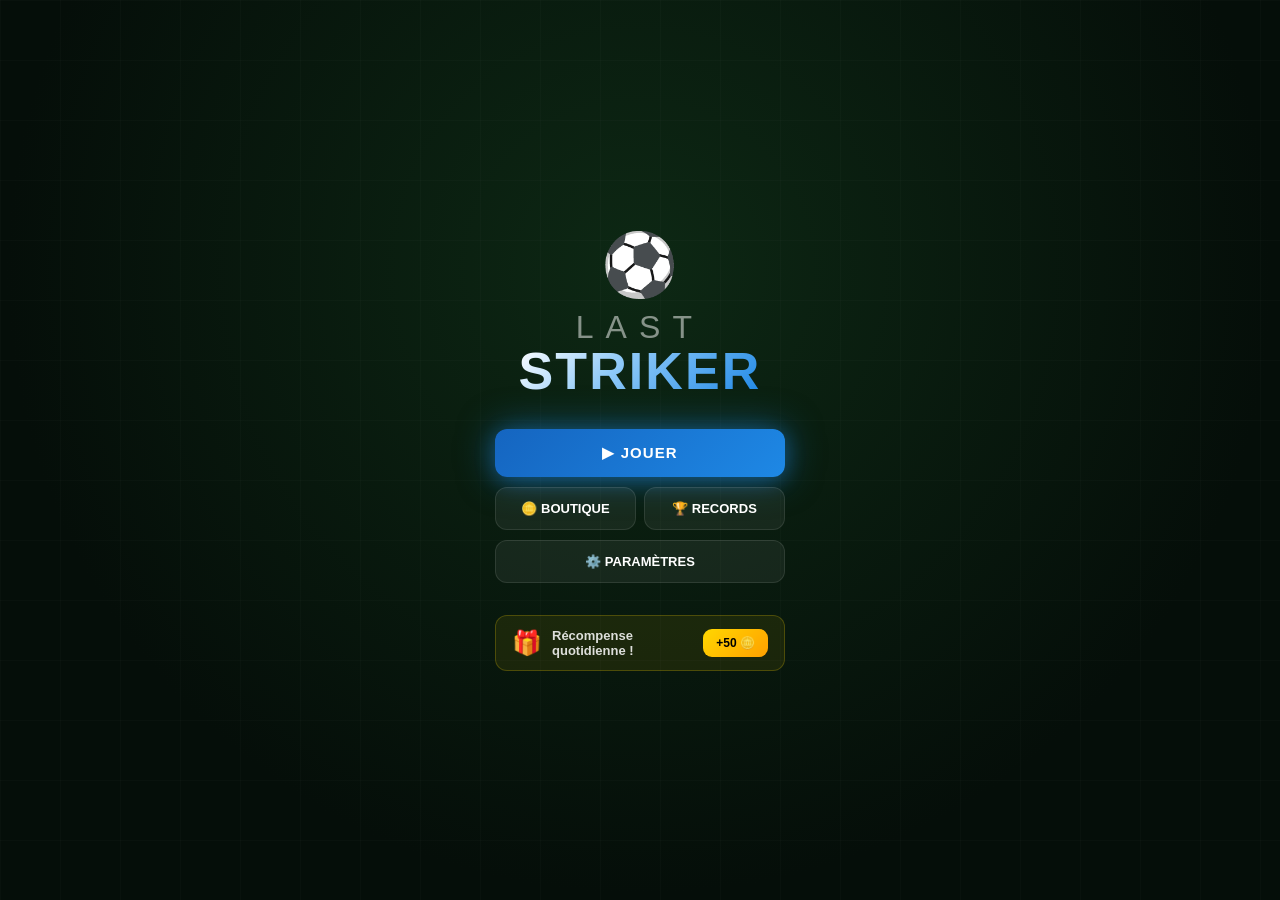
<file: index.html>
<!DOCTYPE html>
<html lang="fr">
<head>
<meta charset="UTF-8">
<meta name="viewport" content="width=device-width,initial-scale=1,maximum-scale=1,user-scalable=no">
<title>Last Striker</title>
<style>
*,*::before,*::after{box-sizing:border-box;margin:0;padding:0}
:root{--bg:#07100d;--p:#1E88E5;--gold:#FFD700;--glass:rgba(6,16,12,.92);--gb:rgba(255,255,255,.10);--r:18px;--rs:12px;--font:-apple-system,BlinkMacSystemFont,'Segoe UI',sans-serif}
html,body{width:100%;height:100%;overflow:hidden;background:var(--bg);font-family:var(--font);color:#fff;touch-action:none;user-select:none;-webkit-user-select:none;-webkit-tap-highlight-color:transparent}
canvas{position:fixed;inset:0;display:block;width:100%;height:100%}
/* HUD */
#hud{position:fixed;top:0;left:0;right:0;height:52px;display:flex;align-items:center;justify-content:space-between;padding:0 12px;background:linear-gradient(rgba(0,0,0,.65),transparent);z-index:10;pointer-events:none;gap:5px}
.hl,.hr{display:flex;align-items:center;gap:6px}.hr{pointer-events:auto}
.hpill{background:rgba(0,0,0,.55);border:1px solid rgba(255,255,255,.13);border-radius:20px;padding:4px 10px;font-size:13px;font-weight:700;backdrop-filter:blur(8px);-webkit-backdrop-filter:blur(8px);white-space:nowrap}
#h-pups{display:flex;gap:4px;align-items:center;min-height:26px;flex-wrap:wrap}
.pup-tag{font-size:17px;line-height:1;animation:pp .7s infinite alternate ease}
@keyframes pp{from{transform:scale(1)}to{transform:scale(1.2)}}
#btn-pause{background:rgba(0,0,0,.5);border:1px solid rgba(255,255,255,.14);border-radius:50%;width:36px;height:36px;font-size:14px;cursor:pointer;color:#fff;display:flex;align-items:center;justify-content:center;backdrop-filter:blur(8px)}
/* SHOOT */
#shoot-wrap{position:fixed;bottom:22px;right:18px;z-index:10;width:78px;height:78px}
#charge-svg{position:absolute;inset:-5px;width:calc(100% + 10px);height:calc(100% + 10px);pointer-events:none}
#btn-shoot{position:absolute;inset:0;width:100%;height:100%;border-radius:50%;background:radial-gradient(circle at 38% 35%,#FF7043,#B71C1C);border:2px solid rgba(255,255,255,.25);box-shadow:0 0 28px rgba(255,80,0,.5),0 6px 20px rgba(0,0,0,.6);cursor:pointer;font-size:30px;display:flex;align-items:center;justify-content:center;transition:transform .1s;filter:drop-shadow(0 0 8px rgba(255,220,50,.7))}
#btn-shoot:active{transform:scale(.9)}
#lob-indicator{position:absolute;bottom:calc(100% + 8px);left:50%;transform:translateX(-50%);background:rgba(120,80,255,.9);border:1px solid rgba(180,140,255,.6);border-radius:20px;padding:3px 10px;font-size:11px;font-weight:800;color:#fff;white-space:nowrap;pointer-events:none;transition:opacity .2s}
/* SCREENS */
.screen{position:fixed;inset:0;z-index:30;display:flex;align-items:center;justify-content:center}
.overlay{position:absolute;inset:0;background:rgba(0,0,0,.68);backdrop-filter:blur(12px);-webkit-backdrop-filter:blur(12px);display:flex;align-items:center;justify-content:center;padding:16px}
.modal{background:var(--glass);border:1px solid var(--gb);border-radius:var(--r);padding:24px 20px;width:100%;max-width:360px;max-height:88vh;overflow-y:auto;display:flex;flex-direction:column;gap:12px;box-shadow:0 24px 64px rgba(0,0,0,.8),inset 0 1px 0 rgba(255,255,255,.06);animation:mIn .3s cubic-bezier(.34,1.56,.64,1) both}
@keyframes mIn{from{transform:scale(.88) translateY(14px);opacity:0}to{transform:scale(1) translateY(0);opacity:1}}
.mtitle{font-size:18px;font-weight:900;text-align:center;letter-spacing:.06em;text-transform:uppercase}
/* MENU */
#smenu{background:radial-gradient(ellipse at 50% 30%,#0d2814 0%,#050e09 70%);overflow:hidden}
.mbg{position:absolute;inset:0;background-image:linear-gradient(rgba(255,255,255,.016) 1px,transparent 1px),linear-gradient(90deg,rgba(255,255,255,.016) 1px,transparent 1px);background-size:60px 60px;pointer-events:none}
.mcontent{position:relative;z-index:1;display:flex;flex-direction:column;align-items:center;gap:32px;padding:20px;width:100%;max-width:330px}
.logowrap{display:flex;flex-direction:column;align-items:center;gap:10px}
.logoball{font-size:62px;animation:bfloat 3s ease-in-out infinite}
@keyframes bfloat{0%,100%{transform:translateY(0) rotate(0deg)}50%{transform:translateY(-10px) rotate(18deg)}}
.logotext{display:flex;flex-direction:column;align-items:center;line-height:1;gap:2px}
.logolast{font-size:32px;font-weight:200;letter-spacing:.38em;color:rgba(255,255,255,.5);text-transform:uppercase}
.logostrike{font-size:52px;font-weight:900;letter-spacing:.04em;background:linear-gradient(135deg,#fff 0%,#90CAF9 40%,#1E88E5 100%);-webkit-background-clip:text;-webkit-text-fill-color:transparent;background-clip:text;text-transform:uppercase}
.mbtns{display:flex;flex-direction:column;gap:10px;width:100%}
.mrow{display:flex;gap:8px}.mrow>*{flex:1}
.daily{background:rgba(255,215,0,.08);border:1px solid rgba(255,215,0,.22);border-radius:var(--rs);padding:12px 16px;display:flex;align-items:center;gap:10px;width:100%}
.daily-icon{font-size:24px}.daily-lbl{flex:1;font-size:13px;font-weight:600;color:rgba(255,255,255,.85)}
.btn-reward{background:linear-gradient(135deg,var(--gold),#FFA000);border:none;border-radius:9px;padding:7px 13px;font-size:12px;font-weight:800;color:#000;cursor:pointer;white-space:nowrap}
/* BUTTONS */
.bp{width:100%;padding:15px;font-size:15px;font-weight:800;letter-spacing:.07em;text-transform:uppercase;background:linear-gradient(135deg,#1565C0,#1E88E5);color:#fff;border:none;border-radius:var(--rs);cursor:pointer;transition:transform .1s;box-shadow:0 4px 20px rgba(30,136,229,.35)}
.bp.glow{box-shadow:0 0 36px rgba(30,136,229,.5),0 4px 20px rgba(30,136,229,.3)}
.bp:active{transform:scale(.97)}
.bs{width:100%;padding:13px;font-size:13px;font-weight:600;background:rgba(255,255,255,.07);color:#fff;border:1px solid rgba(255,255,255,.12);border-radius:var(--rs);cursor:pointer;transition:background .15s,transform .1s}
.bs:active{background:rgba(255,255,255,.12);transform:scale(.97)}
.bsm{padding:13px 14px;font-size:13px;font-weight:700;background:rgba(255,255,255,.06);color:#fff;border:1px solid rgba(255,255,255,.10);border-radius:var(--rs);cursor:pointer;transition:background .15s,transform .1s;text-align:center}
.bsm:active{background:rgba(255,255,255,.12);transform:scale(.97)}
.bdanger{width:100%;padding:12px;font-size:13px;font-weight:600;background:rgba(229,57,53,.12);color:#ef5350;border:1px solid rgba(229,57,53,.28);border-radius:var(--rs);cursor:pointer}
.bdanger:active{background:rgba(229,57,53,.2)}
/* STATS */
.skull{font-size:46px;text-align:center;animation:skullIn .5s cubic-bezier(.34,1.56,.64,1) both}
@keyframes skullIn{from{transform:translateY(-24px) scale(.5);opacity:0}to{transform:translateY(0) scale(1);opacity:1}}
.sgrid{display:grid;grid-template-columns:1fr 1fr;gap:8px}
.sitem{background:rgba(255,255,255,.04);border:1px solid rgba(255,255,255,.07);border-radius:13px;padding:13px 8px;text-align:center}
.sval{font-size:28px;font-weight:900;line-height:1}.slbl{font-size:11px;color:rgba(255,255,255,.4);margin-top:4px;text-transform:uppercase;letter-spacing:.06em}
.sitem.rec{border-color:rgba(255,215,0,.25)}.sitem.rec .sval{color:var(--gold)}
.newrec{text-align:center;font-size:14px;font-weight:800;color:var(--gold);letter-spacing:.05em;animation:recpulse .6s ease infinite alternate}
@keyframes recpulse{from{opacity:.7}to{opacity:1;text-shadow:0 0 25px rgba(255,215,0,.8)}}
.goach{display:flex;flex-wrap:wrap;gap:6px;justify-content:center}
.goach-b{background:rgba(255,215,0,.1);border:1px solid rgba(255,215,0,.28);border-radius:20px;padding:4px 11px;font-size:12px;font-weight:700;color:var(--gold)}
/* SHOP */
.cdisp{text-align:center;font-size:13px;color:rgba(255,255,255,.5);background:rgba(255,215,0,.06);border:1px solid rgba(255,215,0,.14);border-radius:var(--rs);padding:10px}
.cdisp strong{color:var(--gold);font-size:19px;font-weight:900}
.sgridsh{display:flex;flex-direction:column;gap:8px}
.sitem-sh{display:flex;align-items:center;gap:10px;background:rgba(255,255,255,.04);border:1px solid rgba(255,255,255,.07);border-radius:13px;padding:11px 12px}
.sh-icon{font-size:26px;width:34px;text-align:center;flex-shrink:0}
.sh-info{flex:1;min-width:0}
.sh-name{font-size:13px;font-weight:700}.sh-desc{font-size:11px;color:rgba(255,255,255,.38);margin-top:1px}
.upg-wrap{height:4px;background:rgba(255,255,255,.1);border-radius:2px;margin-top:5px;overflow:hidden}
.upg-bar{height:100%;background:linear-gradient(90deg,#1E88E5,#00BCD4);border-radius:2px;transition:width .4s}
.sh-right{display:flex;flex-direction:column;align-items:center;gap:4px;flex-shrink:0}
.upg-lvl{font-size:11px;font-weight:700;color:rgba(255,255,255,.4)}
.bbuy{background:linear-gradient(135deg,var(--gold),#FFA000);border:none;border-radius:9px;padding:7px 11px;font-size:12px;font-weight:800;color:#000;cursor:pointer;min-width:64px;text-align:center;white-space:nowrap;transition:transform .1s}
.bbuy:active:not([disabled]){transform:scale(.93)}
.bbuy:disabled{background:rgba(255,255,255,.1);color:rgba(255,255,255,.3);cursor:not-allowed}
/* SETTINGS */
.slist{display:flex;flex-direction:column;gap:8px}
.srow{display:flex;align-items:center;justify-content:space-between;padding:12px 14px;background:rgba(255,255,255,.04);border:1px solid rgba(255,255,255,.07);border-radius:11px}
.slabel{font-size:13px;font-weight:600}
.toggle{position:relative;cursor:pointer;display:inline-block}
.toggle input{opacity:0;position:absolute;width:0;height:0}
.ttrack{display:block;width:44px;height:24px;background:rgba(255,255,255,.15);border-radius:12px;transition:background .22s;position:relative}
.ttrack::after{content:'';position:absolute;width:20px;height:20px;background:#fff;border-radius:50%;top:2px;left:2px;transition:transform .22s cubic-bezier(.34,1.56,.64,1);box-shadow:0 2px 6px rgba(0,0,0,.4)}
.toggle input:checked+.ttrack{background:var(--p)}
.toggle input:checked+.ttrack::after{transform:translateX(20px)}
.sinfo{background:rgba(255,255,255,.03);border:1px solid rgba(255,255,255,.06);border-radius:11px;padding:12px 14px;display:flex;flex-direction:column;gap:7px}
.irow{display:flex;justify-content:space-between;font-size:13px;color:rgba(255,255,255,.48)}.irow strong{color:#fff}
/* LB */
.lbrow{display:flex;align-items:center;gap:10px;background:rgba(255,255,255,.04);border:1px solid rgba(255,255,255,.07);border-radius:11px;padding:11px 13px}
.lbrow.me{border-color:rgba(30,136,229,.3);background:rgba(30,136,229,.06)}
.lbrank{font-size:20px}.lbname{flex:1;font-size:13px;font-weight:600}.lbscore{font-size:13px;font-weight:800;color:var(--gold)}
.ach-sec-title{font-size:11px;font-weight:700;color:rgba(255,255,255,.4);text-transform:uppercase;letter-spacing:.07em;margin-bottom:7px}
.ach-grid{display:flex;flex-wrap:wrap;gap:7px}
.abadge{padding:5px 12px;border-radius:20px;font-size:12px;font-weight:700}
.abadge.earned{background:rgba(255,215,0,.1);border:1px solid rgba(255,215,0,.28);color:var(--gold)}
.abadge.locked{background:rgba(255,255,255,.04);border:1px solid rgba(255,255,255,.07);color:rgba(255,255,255,.22)}
/* ROGUELITE OVERLAY */
#sroguelite{background:linear-gradient(rgba(0,0,0,.85),rgba(4,12,8,.92));backdrop-filter:blur(16px);-webkit-backdrop-filter:blur(16px)}
.rl-inner{width:100%;max-width:420px;padding:28px 16px 24px;display:flex;flex-direction:column;gap:20px}
.rl-header{text-align:center}
.rl-title{font-size:22px;font-weight:900;background:linear-gradient(135deg,#fff,#FFD700);-webkit-background-clip:text;-webkit-text-fill-color:transparent;background-clip:text}
.rl-sub{font-size:13px;color:rgba(255,255,255,.55);margin-top:5px}
.rl-cards{display:flex;flex-direction:column;gap:10px}
.rl-card{position:relative;background:rgba(8,20,14,.95);border-radius:16px;padding:16px 14px;cursor:pointer;display:flex;align-items:center;gap:14px;overflow:hidden;transition:transform .12s,box-shadow .12s}
.rl-card:active{transform:scale(.96)}
.rl-card::before{content:'';position:absolute;inset:0;border-radius:16px;opacity:0;transition:opacity .2s;background:rgba(255,255,255,.06)}
.rl-card:active::before{opacity:1}
.rl-card.common{border:2px solid rgba(160,160,160,.45)}
.rl-card.rare{border:2px solid #2196F3;box-shadow:0 0 18px rgba(33,150,243,.3)}
.rl-card.epic{border:2px solid #9C27B0;box-shadow:0 0 18px rgba(156,39,176,.35)}
.rl-card.legendary{border:2px solid #FFD700;box-shadow:0 0 28px rgba(255,215,0,.55),0 0 60px rgba(255,150,0,.2);animation:legendShine 2s ease infinite}
@keyframes legendShine{0%,100%{box-shadow:0 0 18px rgba(255,215,0,.3)}50%{box-shadow:0 0 50px rgba(255,215,0,.8),0 0 90px rgba(255,120,0,.4)}}
.rl-card-anim-0{animation:cardIn .35s .05s cubic-bezier(.34,1.56,.64,1) both}
.rl-card-anim-1{animation:cardIn .35s .15s cubic-bezier(.34,1.56,.64,1) both}
.rl-card-anim-2{animation:cardIn .35s .25s cubic-bezier(.34,1.56,.64,1) both}
@keyframes cardIn{from{transform:translateX(-35px) scale(.88);opacity:0}to{transform:translateX(0) scale(1);opacity:1}}
.rl-card-icon{font-size:34px;flex-shrink:0;width:42px;text-align:center}
.rl-card-body{flex:1;min-width:0}
.rl-card-name{font-size:15px;font-weight:800}
.rl-card-desc{font-size:12px;color:rgba(255,255,255,.5);margin-top:3px}
.rl-card-rarity{position:absolute;top:9px;right:12px;font-size:10px;font-weight:800;text-transform:uppercase;letter-spacing:.07em}
.rl-card.common .rl-card-rarity{color:#9E9E9E}
.rl-card.rare .rl-card-rarity{color:#64B5F6}
.rl-card.epic .rl-card-rarity{color:#CE93D8}
.rl-card.legendary .rl-card-rarity{color:var(--gold)}
.rl-skip{font-size:12px;color:rgba(255,255,255,.3);text-align:center;cursor:pointer;padding:8px}
/* GOAL */
#goal-overlay{position:fixed;inset:0;z-index:50;display:flex;flex-direction:column;align-items:center;justify-content:center;pointer-events:none}
.goal-txt{font-size:56px;font-weight:900;letter-spacing:.1em;background:linear-gradient(135deg,#fff 0%,#FFD700 50%,#FF6B35 100%);-webkit-background-clip:text;-webkit-text-fill-color:transparent;background-clip:text;filter:drop-shadow(0 0 40px rgba(255,200,0,.6));animation:gpop .35s cubic-bezier(.34,1.56,.64,1) both}
.goal-sub{font-size:20px;font-weight:700;color:rgba(255,255,255,.8);margin-top:6px;animation:gpop .35s .1s cubic-bezier(.34,1.56,.64,1) both}
@keyframes gpop{from{transform:scale(.3) translateY(20px);opacity:0}to{transform:scale(1) translateY(0);opacity:1}}
/* SHOT TYPE FLASH */
#shot-type-flash{position:fixed;top:50%;left:50%;transform:translate(-50%,-50%);z-index:45;font-size:20px;font-weight:900;letter-spacing:.08em;pointer-events:none;animation:stfIn 1.2s ease-out both}
@keyframes stfIn{0%{transform:translate(-50%,-50%) scale(.5);opacity:0}20%{transform:translate(-50%,-50%) scale(1.05);opacity:1}70%{transform:translate(-50%,-50%) scale(1);opacity:1}100%{transform:translate(-50%,-70%);opacity:0}}
/* TOASTS */
.toast{position:fixed;top:64px;left:50%;transform:translateX(-50%);z-index:45;background:var(--glass);border:1px solid var(--gb);border-radius:13px;padding:10px 16px;display:flex;align-items:center;gap:9px;min-width:210px;max-width:310px;box-shadow:0 8px 32px rgba(0,0,0,.6);animation:tSlide .3s cubic-bezier(.34,1.56,.64,1) both}
@keyframes tSlide{from{transform:translateX(-50%) translateY(-14px);opacity:0}to{transform:translateX(-50%) translateY(0);opacity:1}}
.t-icon{font-size:20px}.t-ttl{font-size:10px;font-weight:700;color:rgba(255,255,255,.42);text-transform:uppercase;letter-spacing:.06em}.t-msg{font-size:13px;font-weight:700}
.pup-toast{position:fixed;bottom:120px;left:50%;transform:translateX(-50%);z-index:45;font-size:19px;font-weight:800;color:#fff;text-shadow:0 0 18px rgba(255,255,255,.6),0 2px 8px rgba(0,0,0,.8);pointer-events:none;white-space:nowrap;animation:pFly 1.5s ease-out both}
@keyframes pFly{0%{transform:translateX(-50%) translateY(18px) scale(.6);opacity:0}30%{transform:translateX(-50%) translateY(0) scale(1.05);opacity:1}80%{transform:translateX(-50%) translateY(0) scale(1);opacity:1}100%{transform:translateX(-50%) translateY(-28px) scale(.9);opacity:0}}

.diff-wrap{background:rgba(255,255,255,.04);border:1px solid rgba(255,255,255,.07);border-radius:11px;padding:12px 14px}
.diff-lbl{font-size:11px;font-weight:700;color:rgba(255,255,255,.45);text-transform:uppercase;letter-spacing:.07em;margin-bottom:8px}
.diff-btns{display:grid;grid-template-columns:repeat(4,1fr);gap:6px}
.dbtn{padding:9px 4px;font-size:12px;font-weight:700;background:rgba(255,255,255,.06);color:rgba(255,255,255,.45);border:1px solid rgba(255,255,255,.1);border-radius:8px;cursor:pointer;transition:all .15s;text-align:center}
.dbtn:active{transform:scale(.95)}
.dbtn.act[data-diff="easy"]{background:rgba(76,175,80,.2);color:#A5D6A7;border-color:rgba(76,175,80,.5)}
.dbtn.act[data-diff="normal"]{background:rgba(30,136,229,.2);color:#90CAF9;border-color:rgba(30,136,229,.5)}
.dbtn.act[data-diff="hard"]{background:rgba(255,152,0,.2);color:#FFCC80;border-color:rgba(255,152,0,.5)}
.dbtn.act[data-diff="expert"]{background:rgba(229,57,53,.2);color:#EF9A9A;border-color:rgba(229,57,53,.5)}
.diff-hint{font-size:11px;color:rgba(255,255,255,.38);text-align:center;margin-top:6px;min-height:16px}
.hidden{display:none!important}
.modal::-webkit-scrollbar{width:4px}.modal::-webkit-scrollbar-track{background:transparent}.modal::-webkit-scrollbar-thumb{background:rgba(255,255,255,.18);border-radius:2px}
@supports(padding:env(safe-area-inset-top)){#hud{height:calc(52px + max(0px,env(safe-area-inset-top)));padding-top:max(4px,env(safe-area-inset-top))}#shoot-wrap{bottom:max(22px,env(safe-area-inset-bottom))}}
</style>
</head>
<body>
<canvas id="gc"></canvas>
<div id="hud" class="hidden">
  <div class="hl">
    <span class="hpill" id="h-level">NIV 1</span>
    <span class="hpill" id="h-goals">⚽ 0</span>
  </div>
  <div id="h-pups"></div>
  <div class="hr">
    <span class="hpill" id="h-coins">🪙 0</span>
    <button id="btn-pause">⏸</button>
  </div>
</div>
<div id="shoot-wrap" class="hidden">
  <svg id="charge-svg" viewBox="0 0 88 88" style="transform:rotate(-90deg)">
    <circle cx="44" cy="44" r="39" fill="none" stroke="rgba(255,255,255,.14)" stroke-width="5"/>
    <circle id="charge-arc" cx="44" cy="44" r="39" fill="none" stroke="#FFD700" stroke-width="5" stroke-dasharray="0 245" stroke-linecap="round"/>
  </svg>
  <button id="btn-shoot">⚡</button>
  <div id="lob-indicator" class="hidden">🌙 LOB</div>
</div>
<div id="smenu" class="screen">
  <div class="mbg"></div>
  <div class="mcontent">
    <div class="logowrap">
      <div class="logoball">⚽</div>
      <div class="logotext"><span class="logolast">LAST</span><span class="logostrike">STRIKER</span></div>
    </div>
    <div class="mbtns">
      <button class="bp glow" id="btn-play">▶ JOUER</button>
      <div class="mrow"><button class="bsm" id="btn-shop-m">🪙 BOUTIQUE</button><button class="bsm" id="btn-lb">🏆 RECORDS</button></div>
      <button class="bsm" id="btn-settings-m">⚙️ PARAMÈTRES</button>
    </div>
    <div id="daily-card" class="daily hidden">
      <span class="daily-icon">🎁</span><span class="daily-lbl">Récompense quotidienne !</span>
      <button class="btn-reward" id="btn-claim">+50 🪙</button>
    </div>
  </div>
</div>
<div id="spause" class="screen hidden"><div class="overlay"><div class="modal">
  <div class="mtitle">⏸ PAUSE</div>
  <button class="bp" id="btn-resume">▶ Reprendre</button>
  <button class="bs" id="btn-menu-p">🏠 Quitter</button>
</div></div></div>
<div id="sroguelite" class="screen hidden">
  <div class="rl-inner">
    <div class="rl-header">
      <div class="rl-title">✨ Choisis un pouvoir !</div>
      <div class="rl-sub">Niveau <span id="rl-level">2</span> — sélectionne une amélioration</div>
    </div>
    <div class="rl-cards" id="rl-cards"></div>
    <div class="rl-skip" id="rl-skip">Passer →</div>
  </div>
</div>
<div id="sover" class="screen hidden"><div class="overlay"><div class="modal">
  <div class="skull">💀</div>
  <div class="mtitle">GAME OVER</div>
  <div class="sgrid">
    <div class="sitem"><div class="sval" id="go-lv">1</div><div class="slbl">Niveau</div></div>
    <div class="sitem"><div class="sval" id="go-goals">0</div><div class="slbl">Buts</div></div>
    <div class="sitem"><div class="sval" id="go-coins">0</div><div class="slbl">Pièces</div></div>
    <div class="sitem rec"><div class="sval" id="go-rec">0</div><div class="slbl">🏆 Record</div></div>
  </div>
  <div id="go-newrec" class="newrec hidden">🌟 NOUVEAU RECORD !</div>
  <div id="go-achs" class="goach"></div>
  <button class="bp glow" id="btn-retry">🔄 Rejouer</button>
  <div class="mrow"><button class="bs" id="btn-shop-go">🪙 Boutique</button><button class="bs" id="btn-menu-go">🏠 Menu</button></div>
</div></div></div>
<div id="sshop" class="screen hidden"><div class="overlay"><div class="modal">
  <div class="mtitle">🪙 BOUTIQUE</div>
  <div class="cdisp">Pièces : <strong id="sh-coins">0</strong></div>
  <div class="sgridsh" id="shop-list"></div>
  <button class="bs" id="btn-close-shop">✕ Fermer</button>
</div></div></div>
<div id="ssettings" class="screen hidden"><div class="overlay"><div class="modal">
  <div class="mtitle">⚙️ PARAMÈTRES</div>
  <div class="slist">
    <div class="srow"><span class="slabel">🔊 Sons</span><label class="toggle"><input type="checkbox" id="tog-sound" checked><span class="ttrack"></span></label></div>
    <div class="srow"><span class="slabel">📳 Vibrations</span><label class="toggle"><input type="checkbox" id="tog-vib" checked><span class="ttrack"></span></label></div>
  </div>
  <div class="sinfo">
    <div class="irow"><span>🏆 Record</span><strong id="s-rec">0</strong></div>
    <div class="irow"><span>⚽ Total buts</span><strong id="s-goals">0</strong></div>
    <div class="irow"><span>🪙 Total pièces</span><strong id="s-tcoins">0</strong></div>
  </div>
  <div class="diff-wrap">
    <div class="diff-lbl">Difficulté</div>
    <div class="diff-btns">
      <button class="dbtn" data-diff="easy">😊 Facile</button>
      <button class="dbtn" data-diff="normal">⚽ Normal</button>
      <button class="dbtn" data-diff="hard">🔥 Difficile</button>
      <button class="dbtn" data-diff="expert">💀 Expert</button>
    </div>
    <div class="diff-hint" id="diff-hint"></div>
  </div>
  <button class="bdanger" id="btn-reset">🗑 Réinitialiser</button>
  <button class="bs" id="btn-close-settings">✕ Fermer</button>
</div></div></div>
<div id="slb" class="screen hidden"><div class="overlay"><div class="modal">
  <div class="mtitle">🏆 RECORDS</div>
  <div style="display:flex;flex-direction:column;gap:7px">
    <div class="lbrow me"><span class="lbrank">👤</span><span class="lbname">Mon record</span><span class="lbscore">Niv. <strong id="lb-rec">0</strong></span></div>
    <div class="lbrow"><span class="lbrank">⚽</span><span class="lbname">Buts totaux</span><span class="lbscore" id="lb-goals">0</span></div>
    <div class="lbrow"><span class="lbrank">🪙</span><span class="lbname">Pièces totales</span><span class="lbscore" id="lb-coins">0</span></div>
  </div>
  <div><div class="ach-sec-title">🎖 Succès</div><div class="ach-grid" id="ach-grid"></div></div>
  <button class="bs" id="btn-close-lb">✕ Fermer</button>
</div></div></div>
<div id="goal-overlay" class="hidden"><div class="goal-txt">⚽ BUT !</div><div class="goal-sub" id="goal-sub">Niveau 2 →</div></div>
<div id="t-ach"  class="toast hidden"><span class="t-icon">🏆</span><div><div class="t-ttl">Succès débloqué !</div><div class="t-msg" id="t-ach-msg"></div></div></div>
<div id="t-miss" class="toast hidden"><span class="t-icon">✅</span><div><div class="t-ttl">Mission accomplie !</div><div class="t-msg" id="t-miss-msg"></div></div></div>
<div id="shot-type-flash" class="hidden"></div>

<script>
'use strict';
// ═══════════════════════════════════════════════════════════════
// ROGUELITE UPGRADE DEFINITIONS
// ═══════════════════════════════════════════════════════════════
const UPGRADES=[
  {id:'speed',    name:'Vitesse +10%',      desc:'Déplacement plus rapide',           rarity:'common',    icon:'⚡', effect:g=>{g.rl.speedBonus+=.10}},
  {id:'dash_cd',  name:'Dash Amélioré',     desc:'Cooldown dash -30%',                rarity:'rare',      icon:'💨', effect:g=>{g.rl.dashCdMult=Math.max(.2,g.rl.dashCdMult*.70)}},
  {id:'feint',    name:'Maître Dribbleur',  desc:'Crochet +40% plus efficace',        rarity:'rare',      icon:'🕺', effect:g=>{g.rl.feintBoost+=.4}},
  {id:'shot_pow', name:'Tir Puissant',      desc:'Puissance max +20%',                rarity:'common',    icon:'🎯', effect:g=>{g.rl.shotPowerBonus+=.20}},
  {id:'precision',name:"Tireur d'Élite",    desc:'Précision tir améliorée',           rarity:'rare',      icon:'🏹', effect:g=>{g.rl.precision+=.35}},
  {id:'lob',      name:'Lob Expert',        desc:'Lobs plus efficaces & rapides',     rarity:'rare',      icon:'🌙', effect:g=>{g.rl.lobBoost+=.35}},
  {id:'shield',   name:'Bouclier',          desc:'Protège 1 collision, recharge/but', rarity:'common',    icon:'🛡', effect:g=>{g.rl.hasShield=true;g.px.shield=true}},
  {id:'magnet',   name:'Aimant à Pièces',   desc:'Attire les pièces proches',         rarity:'common',    icon:'🧲', effect:g=>{g.rl.magnetRadius+=75}},
  {id:'lucky',    name:'Chanceux',          desc:'+35% pièces générées',              rarity:'common',    icon:'🍀', effect:g=>{g.rl.coinRateBonus+=.35}},
  {id:'gk_debuff',name:'Gardien Perturbé',  desc:'Réflexes du gardien -40%',         rarity:'epic',      icon:'😵', effect:g=>{g.gk.reflexMalus=Math.min(.9,g.gk.reflexMalus+.4)}},
  {id:'sprint',   name:'Sprint Infini',     desc:'Cooldown dash -80% (légendaire)',   rarity:'legendary', icon:'🚀', effect:g=>{g.rl.dashCdMult=Math.max(.05,g.rl.dashCdMult*.20)}},
  {id:'canon',    name:'Canon Ultime',      desc:'Tous les tirs à puissance maximale',rarity:'legendary', icon:'💥', effect:g=>{g.rl.canonMode=true}},
];
const RARITY_W={common:60,rare:25,epic:12,legendary:3};
const RARITY_LABEL={common:'Commune',rare:'Rare',epic:'Épique',legendary:'Légendaire'};

function pickCards(n=3){
  const pool=[];
  for(const u of UPGRADES) for(let i=0;i<RARITY_W[u.rarity];i++) pool.push(u);
  const picked=[],seen=new Set();
  let tries=0;
  while(picked.length<n&&tries<200){
    tries++;
    const u=pool[Math.floor(Math.random()*pool.length)];
    if(!seen.has(u.id)){seen.add(u.id);picked.push(u);}
  }
  return picked;
}

// ═══════════════════════════════════════════════════════════════
// STORAGE
// ═══════════════════════════════════════════════════════════════
const Storage=(()=>{
  const KEY='ls_v4';
  const DEF={highScore:0,totalGoals:0,totalCoins:0,coins:0,difficulty:"normal",upgrades:{speed:0,shootPower:0,ballControl:0,coinChance:0},settings:{sound:true,vibration:true},achievements:{firstGoal:false,level10:false,coins100:false,goals50:false},missions:{goals3:{prog:0,done:false},coins20:{prog:0,done:false},noSprint:{done:false}},lastDaily:null};
  const clone=o=>JSON.parse(JSON.stringify(o));
  function merge(b,o){for(const k in o){if(k in b&&typeof b[k]==='object'&&b[k]!==null&&!Array.isArray(b[k]))merge(b[k],o[k]);else if(k in b)b[k]=o[k];}return b;}
  return{load(){try{const r=localStorage.getItem(KEY);return r?merge(clone(DEF),JSON.parse(r)):clone(DEF);}catch{return clone(DEF);}},save(d){try{localStorage.setItem(KEY,JSON.stringify(d));}catch{}},reset(){try{localStorage.removeItem(KEY);}catch{}}};
})();

// ═══════════════════════════════════════════════════════════════
// AUDIO
// ═══════════════════════════════════════════════════════════════
const Audio=(()=>{
  let ctx,master,ready=false,enabled=true;
  function osc(type,freq,gain,dur,t0,f2){if(!ready||!enabled)return;const o=ctx.createOscillator(),g=ctx.createGain();o.connect(g);g.connect(master);o.type=type;o.frequency.setValueAtTime(freq,t0);if(f2!=null)o.frequency.exponentialRampToValueAtTime(f2,t0+dur);g.gain.setValueAtTime(gain,t0);g.gain.exponentialRampToValueAtTime(.001,t0+dur);o.start(t0);o.stop(t0+dur);}
  function noise(gain,dur,t0){if(!ready||!enabled)return;const sz=Math.ceil(ctx.sampleRate*dur),buf=ctx.createBuffer(1,sz,ctx.sampleRate),d=buf.getChannelData(0);for(let i=0;i<sz;i++)d[i]=(Math.random()*2-1)*(1-i/sz);const src=ctx.createBufferSource(),g=ctx.createGain();src.buffer=buf;src.connect(g);g.connect(master);g.gain.setValueAtTime(gain,t0);g.gain.exponentialRampToValueAtTime(.001,t0+dur);src.start(t0);src.stop(t0+dur);}
  return{
    init(){if(ready)return;try{ctx=new(window.AudioContext||window.webkitAudioContext)();master=ctx.createGain();master.gain.value=.28;master.connect(ctx.destination);ready=true;}catch(_){}},
    setEnabled(v){enabled=v;if(master)master.gain.value=v?.28:0;},
    resume(){if(ctx&&ctx.state==='suspended')ctx.resume();},
    shoot(c=.5){this.resume();const t=ctx?.currentTime||0;osc('sine',180+c*380,.5,.2,t,50+c*40);noise(.18,.05,t);osc('triangle',400+c*200,.12,.15,t);},
    shootLob(){this.resume();const t=ctx?.currentTime||0;osc('sine',300,.3,.35,t,500);osc('sine',600,.1,.25,t+.15);},
    shootQuick(){this.resume();const t=ctx?.currentTime||0;osc('sine',600,.4,.12,t,900);noise(.12,.04,t);},
    collision(){this.resume();const t=ctx?.currentTime||0;noise(1,.25,t);osc('sawtooth',120,.4,.2,t,35);},
    goal(){this.resume();const t=ctx?.currentTime||0;[523,659,784,880,1047].forEach((f,i)=>{const t0=t+i*.13;osc('square',f,.32,.4,t0);osc('sine',f*2,.09,.3,t0);});},
    gkSave(){this.resume();const t=ctx?.currentTime||0;osc('sine',200,.35,.3,t,100);noise(.4,.1,t+.05);},
    coin(){this.resume();const t=ctx?.currentTime||0;osc('sine',900,.22,.08,t,1400);osc('sine',1400,.1,.12,t+.04);},
    powerup(){this.resume();const t=ctx?.currentTime||0;[440,660,880].forEach((f,i)=>osc('sine',f,.18,.2,t+i*.07));},
    dash(){this.resume();const t=ctx?.currentTime||0;osc('sine',400,.25,.1,t,800);noise(.2,.06,t);},
    feint(){this.resume();const t=ctx?.currentTime||0;osc('sine',300,.2,.08,t,600);},
    cardSelect(){this.resume();const t=ctx?.currentTime||0;[500,700,900].forEach((f,i)=>osc('sine',f,.22,.2,t+i*.06));},
    level(){this.resume();const t=ctx?.currentTime||0;[330,392,494,587].forEach((f,i)=>osc('sine',f,.22,.35,t+i*.1));}
  };
})();

// ═══════════════════════════════════════════════════════════════
// PARTICLES
// ═══════════════════════════════════════════════════════════════
const Particles=(()=>{
  const parts=[],conf=[],MAX=380;
  class P{constructor(x,y,vx,vy,col,life,sz,grav=0){Object.assign(this,{x,y,vx,vy,col,life,max:life,sz,grav});}upd(dt){this.x+=this.vx*dt;this.y+=this.vy*dt;this.vy+=this.grav*dt;this.vx*=1-dt*.4;this.life-=dt;}draw(c){const a=Math.max(0,this.life/this.max);c.save();c.globalAlpha=a;c.fillStyle=this.col;c.beginPath();c.arc(this.x,this.y,Math.max(.1,this.sz*a),0,Math.PI*2);c.fill();c.restore();}get dead(){return this.life<=0;}}
  class C{constructor(x,y,strong){this.x=x+(Math.random()-.5)*30;this.y=y;const sp=strong?390:250;this.vx=(Math.random()-.5)*sp;this.vy=-Math.random()*sp*.9-60;this.grav=500+Math.random()*120;this.col=`hsl(${Math.floor(Math.random()*360)},88%,62%)`;this.w=Math.random()*9+4;this.h=Math.random()*5+2;this.rot=Math.random()*Math.PI*2;this.rs=(Math.random()-.5)*13;this.life=2.2+Math.random()*.8;this.max=this.life;}upd(dt){this.vy+=this.grav*dt;this.x+=this.vx*dt;this.y+=this.vy*dt;this.rot+=this.rs*dt;this.vx*=1-dt*.3;this.life-=dt;}draw(c){if(this.life<=0)return;c.save();c.globalAlpha=Math.min(1,this.life/this.max*1.8);c.fillStyle=this.col;c.translate(this.x,this.y);c.rotate(this.rot);c.fillRect(-this.w/2,-this.h/2,this.w,this.h);c.restore();}get dead(){return this.life<=0;}}
  const add=p=>{if(parts.length<MAX)parts.push(p);};
  return{
    update(dt){parts.forEach(p=>p.upd(dt));parts.splice(0,parts.length,...parts.filter(p=>!p.dead));conf.forEach(c=>c.upd(dt));conf.splice(0,conf.length,...conf.filter(c=>!c.dead));},
    draw(ctx){conf.forEach(c=>c.draw(ctx));parts.forEach(p=>p.draw(ctx));},
    goalExplode(x,y){const cols=['#FFD700','#FFA500','#FF6B35','#FF4081','#69F0AE','#40C4FF'];for(let i=0;i<72;i++){const a=Math.PI*2*i/72+Math.random()*.3,s=80+Math.random()*280;add(new P(x+(Math.random()-.5)*18,y+(Math.random()-.5)*18,Math.cos(a)*s,Math.sin(a)*s,cols[i%cols.length],.7+Math.random()*.6,Math.random()*6+2,180));}for(let i=0;i<55;i++)conf.push(new C(x,y,true));},
    collision(x,y){for(let i=0;i<24;i++){const a=Math.PI*2*i/24,s=90+Math.random()*180;add(new P(x,y,Math.cos(a)*s,Math.sin(a)*s,'#FF3D3D',.55,Math.random()*5+2));}},
    coin(x,y){for(let i=0;i<10;i++){const a=Math.PI*2*i/10;add(new P(x,y,Math.cos(a)*120,Math.sin(a)*120,'#FFD700',.45,Math.random()*3+2,160));}},
    powerup(x,y,col){for(let i=0;i<15;i++){const a=Math.PI*2*i/15,s=80+Math.random()*120;add(new P(x,y,Math.cos(a)*s,Math.sin(a)*s,col,.65,Math.random()*5+2));}for(let i=0;i<8;i++)conf.push(new C(x,y,false));},
    dash(x,y,dx,dy,col='#FF9800'){for(let i=0;i<12;i++){const a=Math.atan2(dy,dx)+Math.PI+(Math.random()-.5)*1.2,s=80+Math.random()*160;add(new P(x,y,Math.cos(a)*s,Math.sin(a)*s,col,.35,Math.random()*4+2));}},
    feint(x,y){for(let i=0;i<8;i++){const a=Math.PI*2*i/8;add(new P(x,y,Math.cos(a)*90,Math.sin(a)*90,'#FFEB3B',.3,Math.random()*3+2));}},
    trail(x,y,col,sz){add(new P(x,y,(Math.random()-.5)*20,(Math.random()-.5)*20,col,.18,sz));},
    clear(){parts.length=0;conf.length=0;}
  };
})();

// ═══════════════════════════════════════════════════════════════
// INPUT
// ═══════════════════════════════════════════════════════════════
class Input{
  constructor(){
    this.keys=new Set();
    this.joy={active:false,id:null,sx:0,sy:0,cx:0,cy:0,dx:0,dy:0,r:52,prevMag:0,prevAngle:0,flickX:0,flickY:0,flick:false,feintDx:0,feintDy:0,feint:false};
    this.shoot={held:false,id:null,t0:0,charge:0,released:false,startY:0,currY:0,isLob:false};
    this.lobKey=false;
    this.isMobile='ontouchstart' in window||navigator.maxTouchPoints>0;
    this._arcCirc=2*Math.PI*39;
  }
  init(canvas,shootBtn){
    this._c=canvas;
    window.addEventListener('keydown',e=>{
      this.keys.add(e.code);
      if(e.code==='KeyX')this.lobKey=true;
      if(e.code==='Space'){e.preventDefault();if(!this.shoot.held){this.shoot.isLob=false;this._startShoot();}}
    });
    window.addEventListener('keyup',e=>{
      this.keys.delete(e.code);
      if(e.code==='KeyX')this.lobKey=false;
      if(e.code==='Space'&&this.shoot.held){this.shoot.isLob=this.lobKey;this._endShoot();}
    });
    // Joystick
    canvas.addEventListener('touchstart',e=>{
      e.preventDefault();
      for(const t of e.changedTouches){
        const rect=canvas.getBoundingClientRect(),tx=t.clientX-rect.left;
        if(tx<canvas.width*.58&&!this.joy.active){
          this.joy.active=true;this.joy.id=t.identifier;
          this.joy.sx=tx;this.joy.sy=t.clientY-rect.top;
          this.joy.cx=this.joy.sx;this.joy.cy=this.joy.sy;
          this.joy.dx=0;this.joy.dy=0;this.joy.prevMag=0;this.joy.flick=false;this.joy.feint=false;
        }
      }
    },{passive:false});
    canvas.addEventListener('touchmove',e=>{
      e.preventDefault();
      const rect=canvas.getBoundingClientRect();
      for(const t of e.changedTouches){
        if(t.identifier!==this.joy.id)continue;
        this.joy.cx=t.clientX-rect.left;this.joy.cy=t.clientY-rect.top;
        const dx=this.joy.cx-this.joy.sx,dy=this.joy.cy-this.joy.sy;
        const dist=Math.hypot(dx,dy);
        if(dist>0){const r=Math.min(dist,this.joy.r)/this.joy.r;this.joy.dx=dx/dist*r;this.joy.dy=dy/dist*r;}
        const mag=Math.hypot(this.joy.dx,this.joy.dy);
        // Dash detection: quick flick from center to edge
        if(this.joy.prevMag<0.28&&mag>0.82){this.joy.flick=true;this.joy.flickX=this.joy.dx;this.joy.flickY=this.joy.dy;}
        // Feint detection: sudden direction reversal
        if(mag>0.38){
          const angle=Math.atan2(this.joy.dy,this.joy.dx);
          let diff=angle-this.joy.prevAngle;
          while(diff>Math.PI)diff-=2*Math.PI;while(diff<-Math.PI)diff+=2*Math.PI;
          if(Math.abs(diff)>1.65&&this.joy.prevMag>0.35){
            this.joy.feint=true;
            const perp=angle+Math.PI/2;
            this.joy.feintDx=Math.cos(perp)*Math.sign(diff);
            this.joy.feintDy=Math.sin(perp)*Math.sign(diff);
          }
          this.joy.prevAngle=angle;
        }
        this.joy.prevMag=mag;
      }
    },{passive:false});
    const endJ=e=>{for(const t of e.changedTouches)if(t.identifier===this.joy.id){this.joy.active=false;this.joy.id=null;this.joy.dx=0;this.joy.dy=0;this.joy.prevMag=0;}};
    canvas.addEventListener('touchend',endJ);canvas.addEventListener('touchcancel',endJ);
    // Shoot button
    if(shootBtn){
      const dn=e=>{if(e.cancelable)e.preventDefault();if(!this.shoot.held){this.shoot.isLob=false;this._startShoot();if(e.changedTouches){this.shoot.id=e.changedTouches[0].identifier;this.shoot.startY=e.changedTouches[0].clientY;this.shoot.currY=this.shoot.startY;}}};
      const mv=e=>{e.preventDefault();for(const t of e.changedTouches)if(t.identifier===this.shoot.id){this.shoot.currY=t.clientY;const slideUp=this.shoot.startY-this.shoot.currY;document.getElementById('lob-indicator').classList.toggle('hidden',slideUp<22);}};
      const up=e=>{const id=e.changedTouches?e.changedTouches[0]?.identifier:null;if(this.shoot.held&&(id===this.shoot.id||!e.changedTouches)){const slideUp=this.shoot.startY-this.shoot.currY;this.shoot.isLob=slideUp>22;document.getElementById('lob-indicator').classList.add('hidden');this._endShoot();this.shoot.id=null;}};
      shootBtn.addEventListener('touchstart',dn,{passive:false});
      shootBtn.addEventListener('touchmove',mv,{passive:false});
      shootBtn.addEventListener('touchend',up,{passive:false});
      shootBtn.addEventListener('touchcancel',up,{passive:false});
      shootBtn.addEventListener('mousedown',dn);
      shootBtn.addEventListener('mouseup',up);
    }
  }
  _startShoot(){this.shoot.held=true;this.shoot.t0=performance.now();this.shoot.released=false;this.shoot.charge=0;}
  _endShoot(){this.shoot.released=true;this.shoot.held=false;}
  update(){if(this.shoot.held)this.shoot.charge=Math.min(1,(performance.now()-this.shoot.t0)/1000);}
  consumeShoot(){if(!this.shoot.released)return null;const c=this.shoot.charge,lob=this.shoot.isLob;this.shoot.released=false;this.shoot.charge=0;this.shoot.isLob=false;return{charge:c,lob};}
  consumeFlick(){if(!this.joy.flick)return null;this.joy.flick=false;return{dx:this.joy.flickX,dy:this.joy.flickY};}
  consumeFeint(){if(!this.joy.feint)return null;this.joy.feint=false;return{dx:this.joy.feintDx,dy:this.joy.feintDy};}
  move(){let dx=0,dy=0;if(this.keys.has('KeyA')||this.keys.has('ArrowLeft'))dx-=1;if(this.keys.has('KeyD')||this.keys.has('ArrowRight'))dx+=1;if(this.keys.has('KeyW')||this.keys.has('ArrowUp'))dy-=1;if(this.keys.has('KeyS')||this.keys.has('ArrowDown'))dy+=1;dx+=this.joy.dx;dy+=this.joy.dy;const l=Math.hypot(dx,dy);if(l>1){dx/=l;dy/=l;}return{dx,dy};}
  drawJoystick(ctx){
    if(!this.joy.active)return;
    const{sx,sy,cx,cy,r}=this.joy,dx=cx-sx,dy=cy-sy,d=Math.hypot(dx,dy),tx=sx+(d>r?dx/d*r:dx),ty=sy+(d>r?dy/d*r:dy);
    ctx.save();
    ctx.globalAlpha=.2;ctx.fillStyle='#fff';ctx.beginPath();ctx.arc(sx,sy,r,0,Math.PI*2);ctx.fill();
    ctx.globalAlpha=.38;ctx.strokeStyle='#fff';ctx.lineWidth=2;ctx.beginPath();ctx.arc(sx,sy,r,0,Math.PI*2);ctx.stroke();
    ctx.globalAlpha=.72;ctx.fillStyle='#fff';ctx.shadowColor='rgba(255,255,255,.4)';ctx.shadowBlur=10;ctx.beginPath();ctx.arc(tx,ty,r*.38,0,Math.PI*2);ctx.fill();
    ctx.restore();
  }
  updateChargeArc(held,charge){
    const arc=document.getElementById('charge-arc');
    if(arc){const c=held?charge:0;arc.setAttribute('stroke-dasharray',`${c*this._arcCirc} ${this._arcCirc}`);}
  }
}

// ═══════════════════════════════════════════════════════════════
// GAME
// ═══════════════════════════════════════════════════════════════
class Game{
  constructor(){
    this.canvas=document.getElementById('gc');
    this.ctx=this.canvas.getContext('2d');
    this.data=Storage.load();
    this.input=new Input();
    this.field={x:0,y:0,w:0,h:0};
    this.goal={x:0,y:0,w:0,h:0};
    // State
    this.state='menu';
    this.level=1;this.goalsSession=0;this.coinsSession=0;
    // Roguelite accumulator (resets each game)
    this.rl={speedBonus:0,dashCdMult:1,feintBoost:0,shotPowerBonus:0,precision:0,lobBoost:0,magnetRadius:0,coinRateBonus:0,canonMode:false,hasShield:false};
    // Player
    this.px={x:0,y:0,vx:0,vy:0,r:0,angle:-Math.PI/2,spd:0,trail:[],trailT:0,sprintT:0,magnetT:0,invT:0,shield:false,cannon:false};
    // Ball
    this.bx={x:0,y:0,vx:0,vy:0,r:0,rot:0,shot:false,trail:[],trailT:0,isLob:false,altitude:0,altVel:0};
    // Goalkeeper
    this.gk={x:0,y:0,homeX:0,r:0,vx:0,state:'idle',reactTimer:0,predictedX:0,diveX:0,reflexMalus:0,saves:0};
    // Dash
    this.dash={active:false,timer:0,dur:.18,cooldown:0,vx:0,vy:0};
    // Feint
    this.feint={active:false,timer:0,dur:.12,cooldown:0,vx:0,vy:0};
    // Entities
    this.defs=[];this.coins=[];this.powerups=[];
    this.coinTimer=3;this.powerupTimer=18;
    // Timers/effects
    this.stateTimer=0;this.slowFactor=1;this.flashR=0;this.flashG=0;
    this.zoom=1;this.zoomT=1;this.bgT=0;
    this.newAchs=[];this._lastT=0;
  }

  init(){
    this.resize();
    this._bindUI();
    this.input.init(this.canvas,document.getElementById('btn-shoot'));
    Audio.setEnabled(this.data.settings.sound);
    this._checkDaily();
    this._showScreen('menu');
    window.addEventListener('resize',()=>{this.resize();if(this.state==='playing')this._resetSizes();});
    requestAnimationFrame(t=>this._loop(t));
  }

  resize(){
    const c=this.canvas;
    c.width=window.innerWidth;c.height=window.innerHeight;
    const hudH=52,pad=12,botPad=this.input.isMobile?108:pad;
    const aW=c.width-pad*2,aH=c.height-hudH-botPad;
    const ratio=68/105;
    if(aW/aH<ratio){this.field.w=aW;this.field.h=aW/ratio;}
    else{this.field.h=aH;this.field.w=aH*ratio;}
    this.field.x=(c.width-this.field.w)/2;
    this.field.y=hudH+(aH-this.field.h)/2;
    const gw=this.field.w*.30;
    this.goal={x:this.field.x+(this.field.w-gw)/2,y:this.field.y,w:gw,h:Math.max(16,this.field.h*.026)};
    this._resetSizes();
  }

  _resetSizes(){
    const f=this.field;
    this.px.r=Math.max(12,f.w*.033);
    this.bx.r=Math.max(8,f.w*.022);
    this.px.spd=f.h*(.38+this.data.upgrades.speed*.02+this.rl.speedBonus);
    this.gk.r=Math.max(11,f.w*.028);
    this.gk.homeX=this.goal.x+this.goal.w/2;
    this.gk.y=f.y+this.gk.r+3;
    this.defs.forEach(d=>this._applyDefType(d,d._type));
  }

  startGame(){
    Audio.init();Audio.resume();
    this.level=1;this.goalsSession=0;this.coinsSession=0;
    this.rl={speedBonus:0,dashCdMult:1,feintBoost:0,shotPowerBonus:0,precision:0,lobBoost:0,magnetRadius:0,coinRateBonus:0,canonMode:false,hasShield:false};
    this.gk.reflexMalus=0;this.gk.saves=0;
    this.coins=[];this.powerups=[];this.coinTimer=3;this.powerupTimer=18;
    this.newAchs=[];Particles.clear();
    this._spawnLevel();
    this._showScreen('playing');
    this.state='playing';this.slowFactor=1;this.zoom=1;this.zoomT=1;
  }

  _spawnLevel(){
    this._resetSizes();
    this._placePlayer();
    this._spawnDefs();
    // Reset dash/feint cooldowns
    this.dash.active=false;this.dash.timer=0;this.dash.cooldown=0;
    this.feint.active=false;this.feint.timer=0;this.feint.cooldown=0;
    // Refresh shield if card active
    if(this.rl.hasShield)this.px.shield=true;
    // Reset GK state
    this.gk.x=this.gk.homeX;this.gk.state='idle';this.gk.reactTimer=0;this.gk.vx=0;
    document.getElementById('h-level').textContent=`NIV ${this.level}`;
    document.getElementById('h-goals').textContent=`⚽ ${this.goalsSession}`;
    document.getElementById('h-coins').textContent=`🪙 ${this.data.coins}`;
  }

  _placePlayer(){
    const f=this.field;
    this.px.x=f.x+f.w/2;this.px.y=f.y+f.h*.82;
    this.px.vx=0;this.px.vy=0;this.px.angle=-Math.PI/2;
    this.px.trail=[];this.px.sprintT=0;this.px.magnetT=0;this.px.invT=0;this.px.cannon=false;
    this.bx.x=this.px.x;this.bx.y=this.px.y-this.px.r-this.bx.r-3;
    this.bx.vx=0;this.bx.vy=0;this.bx.shot=false;this.bx.isLob=false;this.bx.altitude=0;this.bx.altVel=0;this.bx.trail=[];
  }

  _applyDefType(d,type){
    const f=this.field;
    const T={standard:{rf:.032,sf:.17,df:.55,pred:.5,c1:'#EF5350',c2:'#B71C1C',icon:''},fast:{rf:.027,sf:.22,df:.62,pred:.3,c1:'#FF7043',c2:'#BF360C',icon:'⚡'},heavy:{rf:.040,sf:.105,df:.44,pred:.1,c1:'#C62828',c2:'#7B0000',icon:'★'}}[type]||{rf:.032,sf:.17,df:.55,pred:.5,c1:'#EF5350',c2:'#B71C1C',icon:''};
    d._type=type;d.r=Math.max(10,f.w*T.rf);d.baseSpd=f.h*T.sf;d.detect=f.w*T.df;d.pred=T.pred;d.c1=T.c1;d.c2=T.c2;d.icon=T.icon;
  }

  _spawnDefs(){
    const f=this.field,lv=this.level,count=Math.min(lv+1,12);
    this.defs=[];
    for(let i=0;i<count;i++){
      let type='standard';
      if(lv>=3&&i===0)type='fast';
      if(lv>=5&&i===1)type='heavy';
      if(lv>=7){const r=Math.random();type=r<.28?'heavy':r<.55?'fast':'standard';}
      const rows=Math.ceil(count/3),row=Math.floor(i/3),col=i%3,cols=Math.min(count-row*3,3);
      const zT=f.y+f.h*.12,zB=f.y+f.h*.65,zH=zB-zT,xPad=f.w*.12;
      const dx=(f.w-xPad*2)/cols,dy=zH/rows;
      const d={x:f.x+xPad+dx*(col+.5)+(Math.random()-.5)*dx*.4,y:zT+dy*(row+.5)+(Math.random()-.5)*dy*.35,vx:0,vy:0,_type:type};
      this._applyDefType(d,type);d._spawnX=d.x;d._spawnY=d.y;
      this.defs.push(d);
    }
  }

  _diffMult(){const m={easy:.62,normal:1,hard:1.38,expert:1.82};return m[this.data.difficulty||'normal'];}
  _gkReactMult(){const m={easy:2.4,normal:1,hard:.62,expert:.38};return m[this.data.difficulty||'normal'];}
  togglePause(){
    if(this.state==='playing'){this.state='paused';document.getElementById('spause').classList.remove('hidden');}
    else if(this.state==='paused'){this.state='playing';document.getElementById('spause').classList.add('hidden');}
  }
  goToMenu(){this.state='menu';this._showScreen('menu');Particles.clear();}

  // ─── LOOP ────────────────────────────────────────────────────
  _loop(ts){
    requestAnimationFrame(t=>this._loop(t));
    const raw=Math.min((ts-this._lastT)/1000,.05);this._lastT=ts;
    const dt=raw*this.slowFactor;
    this.bgT+=raw;
    if(this.state==='playing'||this.state==='goalAnim'||this.state==='overAnim')this._update(dt,raw);
    this._render();
  }

  _update(dt,raw){
    if(this.state==='playing'){
      this.input.update();
      this._updateDash(dt);
      this._updatePlayer(dt);
      this._updateBall(dt);
      this._updateGK(dt);
      this._updateDefs(dt);
      this._updateItems(dt);
      this._checkCollisions();
      this._checkGoal();
      this.input.updateChargeArc(this.input.shoot.held,this.input.shoot.charge);
    }
    if(this.state==='goalAnim'){this.stateTimer-=raw;Particles.update(dt);if(this.stateTimer<=0)this._showRoguelite();}
    if(this.state==='overAnim'){this.stateTimer-=raw;Particles.update(dt);if(this.stateTimer<=0)this._showGameOver();}
    if(this.slowFactor<1)this.slowFactor=Math.min(1,this.slowFactor+raw*1.8);
    if(this.flashR>0)this.flashR=Math.max(0,this.flashR-raw*2.5);
    if(this.flashG>0)this.flashG=Math.max(0,this.flashG-raw*2.5);
    this.zoom+=(this.zoomT-this.zoom)*.14;this.zoomT+=(1-this.zoomT)*.06;
    if(this.state==='playing')Particles.update(dt);
  }

  _updateDash(dt){
    const p=this.px,rl=this.rl;
    if(this.dash.active){
      this.dash.timer-=dt;
      p.x+=this.dash.vx*dt;p.y+=this.dash.vy*dt;
      Particles.trail(p.x,p.y,p.sprintT>0?'#FF9800':'#FF6F00',p.r*.5);
      if(this.dash.timer<=0){this.dash.active=false;this.dash.cooldown=3*rl.dashCdMult;}
    }
    if(this.dash.cooldown>0)this.dash.cooldown=Math.max(0,this.dash.cooldown-dt);
    if(this.feint.active){
      this.feint.timer-=dt;
      p.x+=this.feint.vx*dt;p.y+=this.feint.vy*dt;
      Particles.trail(p.x,p.y,'#FFEB3B',p.r*.4);
      if(this.feint.timer<=0){this.feint.active=false;this.feint.cooldown=1;}
    }
    if(this.feint.cooldown>0)this.feint.cooldown=Math.max(0,this.feint.cooldown-dt);
    // Consume flick → dash
    const flick=this.input.consumeFlick();
    if(flick&&this.dash.cooldown<=0&&!this.dash.active){
      const spd=this.px.spd*3.5;
      this.dash.active=true;this.dash.timer=this.dash.dur;
      this.dash.vx=flick.dx*spd;this.dash.vy=flick.dy*spd;
      Audio.dash();this._vibrate(30);
    }
    // Consume feint → crochet
    const feint=this.input.consumeFeint();
    if(feint&&this.feint.cooldown<=0&&!this.feint.active){
      const spd=this.px.spd*(1.5+this.rl.feintBoost);
      this.feint.active=true;this.feint.timer=this.feint.dur;
      this.feint.vx=feint.dx*spd;this.feint.vy=feint.dy*spd;
      Audio.feint();Particles.feint(p.x,p.y);
    }
  }

  _updatePlayer(dt){
    const p=this.px,{dx,dy}=this.input.move();
    if(this.dash.active||this.feint.active){
      // Don't apply normal movement during dash/feint
      const f=this.field,r=p.r;
      p.x=Math.max(f.x+r,Math.min(f.x+f.w-r,p.x));p.y=Math.max(f.y+r,Math.min(f.y+f.h-r,p.y));
      return;
    }
    const spd=p.spd*(p.sprintT>0?1.75:1);
    p.vx+=(dx*spd-p.vx)*Math.min(1,9*dt);p.vy+=(dy*spd-p.vy)*Math.min(1,9*dt);
    if(dx===0&&dy===0){p.vx*=Math.pow(.08,dt);p.vy*=Math.pow(.08,dt);}
    p.x+=p.vx*dt;p.y+=p.vy*dt;
    if(Math.hypot(p.vx,p.vy)>8)p.angle=Math.atan2(p.vy,p.vx);
    const f=this.field,r=p.r;
    p.x=Math.max(f.x+r,Math.min(f.x+f.w-r,p.x));p.y=Math.max(f.y+r,Math.min(f.y+f.h-r,p.y));
    if(p.sprintT>0)p.sprintT-=dt;if(p.magnetT>0)p.magnetT-=dt;if(p.invT>0)p.invT-=dt;
    p.trailT+=dt;
    if(p.trailT>.05&&Math.hypot(p.vx,p.vy)>12){p.trailT=0;p.trail.push({x:p.x,y:p.y});if(p.trail.length>8)p.trail.shift();}
    this._updatePupHUD();
  }

  _updateBall(dt){
    const b=this.bx,p=this.px;
    if(!b.shot){
      const ctrl=.75+this.data.upgrades.ballControl*.025;
      const dist=p.r+b.r+4;
      const tx=p.x+Math.cos(p.angle)*dist,ty=p.y+Math.sin(p.angle)*dist;
      b.x+=(tx-b.x)*Math.min(1,ctrl*13*dt);b.y+=(ty-b.y)*Math.min(1,ctrl*13*dt);
      b.vx=0;b.vy=0;b.altitude=0;b.altVel=0;
      const s=this.input.consumeShoot();
      if(s)this._shoot(s.charge,s.lob);
      return;
    }
    const fric=Math.pow(.986,dt*60);b.vx*=fric;b.vy*=fric;
    b.x+=b.vx*dt;b.y+=b.vy*dt;
    b.rot+=Math.hypot(b.vx,b.vy)*dt*.08;
    // Lob altitude
    if(b.isLob){b.altitude+=b.altVel*dt;b.altVel-=5*dt;if(b.altitude<0){b.altitude=0;b.altVel=0;b.isLob=false;}}
    // Trail
    const spd=Math.hypot(b.vx,b.vy);b.trailT+=dt;
    if(b.trailT>.018&&spd>60){b.trailT=0;b.trail.push({x:b.x,y:b.y});if(b.trail.length>16)b.trail.shift();}
    else if(spd<30)b.trail=[];
    // Boundaries
    const f=this.field,r=b.r;
    if(b.x-r<f.x){b.x=f.x+r;b.vx=Math.abs(b.vx)*.62;}
    if(b.x+r>f.x+f.w){b.x=f.x+f.w-r;b.vx=-Math.abs(b.vx)*.62;}
    if(b.y-r<f.y&&!(b.x>this.goal.x&&b.x<this.goal.x+this.goal.w)){b.y=f.y+r;b.vy=Math.abs(b.vy)*.55;}
    if(spd<28||b.y>f.y+f.h+30){b.shot=false;b.isLob=false;b.altitude=0;b.trail=[];}
  }

  _shoot(charge,isLob){
    const p=this.px,b=this.bx,rl=this.rl;
    let type='power';
    if(rl.canonMode||p.cannon){charge=1;p.cannon=false;type='canon';}
    else if(charge<.15){type='quick';}
    else if(isLob){type='lob';}
    const powFactor=1+this.data.upgrades.shootPower*.05+rl.shotPowerBonus;
    const precBonus=rl.precision;
    if(type==='quick'){
      const spd=750*powFactor;
      b.vx=((Math.random()-.5)*(0.08-precBonus*.04))*spd;b.vy=-spd;
      b.shot=true;b.isLob=false;Audio.shootQuick();this._showShotFlash('⚡ RAPIDE','#FFD700');
    }else if(type==='lob'){
      const spd=(400+rl.lobBoost*100)*powFactor;
      const dev=(p.vx/Math.max(1,p.spd))*.2;
      b.vx=Math.cos(-Math.PI/2+dev)*spd;b.vy=Math.sin(-Math.PI/2+dev)*spd;
      b.shot=true;b.isLob=true;b.altitude=0;b.altVel=2.8+rl.lobBoost*.8;
      Audio.shootLob();this._showShotFlash('🌙 LOB','#B39DDB');
    }else if(type==='canon'){
      const spd=1100*powFactor;const dev=(p.vx/Math.max(1,p.spd))*.15;
      b.vx=Math.cos(-Math.PI/2+dev)*spd;b.vy=Math.sin(-Math.PI/2+dev)*spd;
      b.shot=true;b.isLob=false;Audio.shoot(1);this._showShotFlash('💥 CANON','#FF5722');
      this.zoomT=1.05;
    }else{
      const minS=300,maxS=880+rl.shotPowerBonus*200;
      const spd=(minS+charge*(maxS-minS))*powFactor;
      const maxDev=(.25-precBonus*.1)*Math.max(0,1-charge*.7);
      const dev=(p.vx/Math.max(1,p.spd))*.25+((Math.random()-.5)*maxDev);
      b.vx=Math.cos(-Math.PI/2+dev)*spd;b.vy=Math.sin(-Math.PI/2+dev)*spd;
      b.shot=true;b.isLob=false;Audio.shoot(charge);
      if(charge>.65){this.zoomT=1+((charge-.65)/.35)*.04;this._showShotFlash('💪 PUISSANT','#FF9800');}
    }
    this.input.consumeShoot();this._vibrate(20);
  }

  _showShotFlash(text,color){
    const el=document.getElementById('shot-type-flash');
    el.textContent=text;el.style.color=color;el.style.textShadow=`0 0 20px ${color}`;
    el.classList.remove('hidden');void el.offsetWidth;
    el.style.animation='none';void el.offsetWidth;el.style.animation='stfIn 1.2s ease-out both';
    setTimeout(()=>el.classList.add('hidden'),1200);
  }

  _updateGK(dt){
    const gk=this.gk,b=this.bx,g=this.goal,f=this.field;
    if(gk.state==='idle'||gk.state==='tracking'){
      if(!b.shot){
        const clX=Math.max(g.x+gk.r,Math.min(g.x+g.w-gk.r,b.x));
        gk.vx+=(clX-gk.x)*5*dt;
      }else if(gk.reactTimer<=0&&b.vy<0){
        const tToGoal=(f.y-b.y)/b.vy;
        if(tToGoal>0&&tToGoal<3){
          const lobReducer=b.isLob?.5:1;
          gk.predictedX=b.x+b.vx*tToGoal*lobReducer;
          const reaction=.14*(1+gk.reflexMalus)*this._gkReactMult();gk.reactTimer=reaction;
        }
      }
      gk.vx*=Math.pow(.04,dt);gk.x+=gk.vx*dt;
      gk.x=Math.max(g.x+gk.r,Math.min(g.x+g.w-gk.r,gk.x));
      gk.state='tracking';
    }
    if(gk.reactTimer>0){
      gk.reactTimer-=dt;
      if(gk.reactTimer<=0){
        gk.diveX=Math.max(g.x+gk.r,Math.min(g.x+g.w-gk.r,gk.predictedX));
        gk.state='diving';
      }
    }
    if(gk.state==='diving'){
      gk.x+=(gk.diveX-gk.x)*Math.min(1,8*dt);
      if(!b.shot){gk.state='returning';gk.reactTimer=0;}
    }
    if(gk.state==='returning'){
      gk.x+=(gk.homeX-gk.x)*Math.min(1,2.2*dt);
      if(Math.abs(gk.x-gk.homeX)<2){gk.x=gk.homeX;gk.state='idle';}
    }
  }

  _updateDefs(dt){
    const p=this.px,lv=this.level,lvMul=1+(lv-1)*.07;
    for(const d of this.defs){
      const spd=Math.min(d.baseSpd*lvMul*this._diffMult(),d.baseSpd*2.2*this._diffMult());
      const tx=p.x+p.vx*d.pred,ty=p.y+p.vy*d.pred;
      const dx=tx-d.x,dy=ty-d.y,dist=Math.hypot(dx,dy);
      let tvx=0,tvy=0;
      if(dist<d.detect&&dist>1){tvx=dx/dist*spd;tvy=dy/dist*spd;}
      else{const hx=d._spawnX-d.x,hy=d._spawnY-d.y,hd=Math.hypot(hx,hy);if(hd>20){tvx=hx/hd*spd*.4;tvy=hy/hd*spd*.4;}}
      let sx=0,sy=0;
      for(const o of this.defs){if(o===d)continue;const sdx=d.x-o.x,sdy=d.y-o.y,sd=Math.hypot(sdx,sdy),md=(d.r+o.r)*2.2;if(sd<md&&sd>0){sx+=sdx/sd*(md-sd)/md;sy+=sdy/sd*(md-sd)/md;}}
      tvx+=sx*spd;tvy+=sy*spd;
      d.vx+=(tvx-d.vx)*Math.min(1,4*dt);d.vy+=(tvy-d.vy)*Math.min(1,4*dt);
      d.x+=d.vx*dt;d.y+=d.vy*dt;
      const f=this.field,r=d.r;
      d.x=Math.max(f.x+r,Math.min(f.x+f.w-r,d.x));d.y=Math.max(f.y+r,Math.min(f.y+f.h-r,d.y));
    }
  }

  _updateItems(dt){
    this.coinTimer-=dt;
    if(this.coinTimer<=0){
      this.coinTimer=2.5+Math.random()*1.5;
      const chance=.45+this.data.upgrades.coinChance*.05+this.rl.coinRateBonus;
      if(Math.random()<chance&&this.coins.length<7)this._spawnCoin();
    }
    this.powerupTimer-=dt;
    if(this.powerupTimer<=0){this.powerupTimer=18+Math.random()*10;if(this.powerups.length<2)this._spawnPowerup();}
    for(const c of this.coins){c.t+=dt*3;c.gt+=dt*2;}
    for(const pu of this.powerups)pu.t+=dt*2;
    const p=this.px;const magR=Math.max(p.magnetT>0?130:0,this.rl.magnetRadius);
    for(const c of this.coins){
      if(c.collected)continue;
      const d=Math.hypot(p.x-c.x,p.y-c.y);
      if(magR>0&&d<magR){const nx=(p.x-c.x)/d,ny=(p.y-c.y)/d;c.x+=nx*300*dt;c.y+=ny*300*dt;}
      if(d<p.r+9){c.collected=true;this._collectCoin(c);}
    }
    for(const pu of this.powerups){if(pu.collected)continue;if(Math.hypot(p.x-pu.x,p.y-pu.y)<p.r+14){pu.collected=true;this._applyPowerup(pu);}}
    this.coins=this.coins.filter(c=>!c.collected);this.powerups=this.powerups.filter(pu=>!pu.collected);
  }

  _spawnCoin(){const pos=this._randPos();this.coins.push({x:pos.x,y:pos.y,t:Math.random()*Math.PI*2,gt:0,collected:false});}
  _spawnPowerup(){const types=['sprint','shield','cannon','magnet'],type=types[Math.floor(Math.random()*types.length)],pos=this._randPos();this.powerups.push({x:pos.x,y:pos.y,type,t:Math.random()*Math.PI*2,collected:false});}
  _randPos(){const f=this.field,p=this.px,pad=30;for(let i=0;i<10;i++){const x=f.x+pad+Math.random()*(f.w-pad*2),y=f.y+pad+Math.random()*(f.h-pad*2);if(Math.hypot(x-p.x,y-p.y)>90)return{x,y};}return{x:f.x+f.w*.5,y:f.y+f.h*.3};}

  _collectCoin(c){
    this.data.coins++;this.data.totalCoins++;this.coinsSession++;
    Particles.coin(c.x,c.y);Audio.coin();this._vibrate(30);
    document.getElementById('h-coins').textContent=`🪙 ${this.data.coins}`;
    if(!this.data.missions.coins20.done){this.data.missions.coins20.prog++;if(this.data.missions.coins20.prog>=20){this.data.missions.coins20.done=true;this.data.coins+=50;this._toast('t-miss','t-miss-msg','Ramasser 20 pièces (+50🪙)');}}
    Storage.save(this.data);
  }

  _applyPowerup(pu){
    const p=this.px,cols={sprint:'#FFA500',shield:'#00BCD4',cannon:'#FF5722',magnet:'#9C27B0'},names={sprint:'⚡ SPRINT !',shield:'🛡 BOUCLIER !',cannon:'💥 TIR CANON !',magnet:'🧲 AIMANT !'};
    Particles.powerup(pu.x,pu.y,cols[pu.type]);Audio.powerup();this._vibrate(40);this._pupToast(names[pu.type]);
    switch(pu.type){case 'sprint':p.sprintT=5;break;case 'shield':p.shield=true;break;case 'cannon':p.cannon=true;break;case 'magnet':p.magnetT=7;break;}
    this._updatePupHUD();
  }

  _updatePupHUD(){
    const p=this.px;let h='';
    if(this.dash.cooldown>0){const pct=1-this.dash.cooldown/(3*this.rl.dashCdMult);h+=`<span class="pup-tag" title="Dash CD" style="opacity:${.3+pct*.7}">💨</span>`;}
    if(p.sprintT>0)h+=`<span class="pup-tag">⚡</span>`;
    if(p.shield)h+=`<span class="pup-tag">🛡</span>`;
    if(p.cannon)h+=`<span class="pup-tag">💥</span>`;
    if(p.magnetT>0||this.rl.magnetRadius>0)h+=`<span class="pup-tag">🧲</span>`;
    if(this.rl.canonMode)h+=`<span class="pup-tag" title="Canon Ultime">🚀</span>`;
    document.getElementById('h-pups').innerHTML=h;
  }

  _checkCollisions(){
    const p=this.px;if(p.invT>0)return;
    for(const d of this.defs){
      const hitP=Math.hypot(d.x-p.x,d.y-p.y)<d.r+p.r;
      const hitB=this.bx.shot&&Math.hypot(d.x-this.bx.x,d.y-this.bx.y)<d.r+this.bx.r;
      if(hitP||hitB){
        if(p.shield){p.shield=false;p.invT=1;Particles.collision(p.x,p.y);Audio.collision();this._vibrate(80);this._updatePupHUD();return;}
        Particles.collision(hitP?p.x:this.bx.x,hitP?p.y:this.bx.y);Audio.collision();this._vibrate(200);
        this.flashR=1;this.slowFactor=.22;this.state='overAnim';this.stateTimer=.7;return;
      }
    }
  }

  _checkGoal(){
    const b=this.bx,g=this.goal,f=this.field,gk=this.gk;
    if(!b.shot)return;
    // Goalkeeper catch check (near goal line)
    if(b.y<f.y+gk.r*2.5&&b.y>f.y-b.r*2){
      if(b.x>g.x&&b.x<g.x+g.w){
        const lobBypass=b.isLob?Math.min(1,b.altitude)*50:0;
        const catchR=gk.r+b.r-lobBypass;
        if(catchR>4&&Math.hypot(b.x-gk.x,b.y-gk.y)<catchR){
          b.shot=false;b.isLob=false;b.altitude=0;b.trail=[];
          gk.state='returning';gk.reactTimer=0;gk.saves++;
          Audio.gkSave();this._showShotFlash('🧤 ARRÊT !','#78909C');return;
        }
      }
    }
    // Goal!
    if(b.y-b.r<f.y&&b.x>g.x&&b.x<g.x+g.w){
      b.shot=false;b.isLob=false;b.altitude=0;b.trail=[];
      this.goalsSession++;this.data.totalGoals++;
      document.getElementById('h-goals').textContent=`⚽ ${this.goalsSession}`;
      Particles.goalExplode(g.x+g.w/2,f.y);Audio.goal();this._vibrate(150);
      this.flashG=1;this.slowFactor=.28;this.state='goalAnim';this.stateTimer=2;
      const ov=document.getElementById('goal-overlay');ov.classList.remove('hidden');
      document.getElementById('goal-sub').textContent=`Niveau ${this.level+1} →`;
      setTimeout(()=>ov.classList.add('hidden'),2000);
      if(!this.data.achievements.firstGoal){this.data.achievements.firstGoal=true;this.newAchs.push('⚽ Premier but !');}
      if(this.data.totalGoals>=50&&!this.data.achievements.goals50){this.data.achievements.goals50=true;this.newAchs.push('🎯 50 buts !');}
      if(!this.data.missions.goals3.done){this.data.missions.goals3.prog++;if(this.data.missions.goals3.prog>=3){this.data.missions.goals3.done=true;this.data.coins+=30;this._toast('t-miss','t-miss-msg','Marquer 3 buts (+30🪙)');}}
      Storage.save(this.data);
    }
  }

  _showRoguelite(){
    this.state='roguelite';
    document.getElementById('rl-level').textContent=this.level+1;
    const cards=pickCards(3);
    const wrap=document.getElementById('rl-cards');
    const RARITY_COLORS={common:'rgba(160,160,160,.4)',rare:'rgba(33,150,243,.6)',epic:'rgba(156,39,176,.6)',legendary:'rgba(255,215,0,.7)'};
    wrap.innerHTML=cards.map((c,i)=>`
      <div class="rl-card ${c.rarity} rl-card-anim-${i}" data-idx="${i}">
        <div class="rl-card-icon">${c.icon}</div>
        <div class="rl-card-body">
          <div class="rl-card-name">${c.name}</div>
          <div class="rl-card-desc">${c.desc}</div>
        </div>
        <div class="rl-card-rarity">${RARITY_LABEL[c.rarity]}</div>
      </div>`).join('');
    wrap.querySelectorAll('.rl-card').forEach((el,i)=>{
      el.addEventListener('click',()=>{cards[i].effect(this);Audio.cardSelect();this._vibrate(50);this._nextLevel();});
      el.addEventListener('touchstart',e=>{e.preventDefault();},{passive:false});
      el.addEventListener('touchend',e=>{e.preventDefault();cards[i].effect(this);Audio.cardSelect();this._vibrate(50);this._nextLevel();},{passive:false});
    });
    document.getElementById('rl-skip').onclick=()=>this._nextLevel();
    document.getElementById('sroguelite').classList.remove('hidden');
  }

  _nextLevel(){
    document.getElementById('sroguelite').classList.add('hidden');
    this.level++;
    if(!this.data.achievements.level10&&this.level>=10){this.data.achievements.level10=true;this.newAchs.push('🔟 Niveau 10 !');}
    if(this.newAchs.length){this._toast('t-ach','t-ach-msg',this.newAchs.shift());}
    this.coins=[];this.powerups=[];this.coinTimer=3;this.powerupTimer=18;
    Audio.level();this._spawnLevel();
    this.state='playing';this.slowFactor=1;this.zoom=1;this.zoomT=1;
    this._resetSizes();
  }

  _showGameOver(){
    const prev=this.data.highScore,isNew=this.level>prev;
    if(isNew)this.data.highScore=this.level;Storage.save(this.data);
    document.getElementById('go-lv').textContent=this.level;document.getElementById('go-goals').textContent=this.goalsSession;
    document.getElementById('go-coins').textContent=this.coinsSession;document.getElementById('go-rec').textContent=this.data.highScore;
    document.getElementById('go-newrec').classList.toggle('hidden',!isNew);
    document.getElementById('go-achs').innerHTML=this.newAchs.map(a=>`<div class="goach-b">${a}</div>`).join('');
    this.state='over';this._showScreen('over');
  }

  // ─── RENDER ──────────────────────────────────────────────────
  _render(){
    const ctx=this.ctx,c=this.canvas;
    ctx.clearRect(0,0,c.width,c.height);
    if(this.state==='menu'){this._drawMenuBg();return;}
    if(Math.abs(this.zoom-1)>.001){ctx.save();ctx.translate(c.width/2,c.height/2);ctx.scale(this.zoom,this.zoom);ctx.translate(-c.width/2,-c.height/2);}
    ctx.fillStyle='#050f09';ctx.fillRect(0,0,c.width,c.height);
    this._drawField();
    this._drawCoins();this._drawPowerups();
    this._drawDefs();this._drawGK();this._drawPlayer();this._drawBall();
    Particles.draw(ctx);
    if(Math.abs(this.zoom-1)>.001)ctx.restore();
    this.input.drawJoystick(ctx);
    this._drawDashCooldown(ctx);
    if(this.flashR>.01){ctx.fillStyle=`rgba(255,0,0,${this.flashR*.5})`;ctx.fillRect(0,0,c.width,c.height);}
    if(this.flashG>.01){ctx.fillStyle=`rgba(255,220,0,${this.flashG*.35})`;ctx.fillRect(0,0,c.width,c.height);}
  }

  _drawMenuBg(){
    const ctx=this.ctx,c=this.canvas;
    ctx.fillStyle='#060e0a';ctx.fillRect(0,0,c.width,c.height);
    ctx.save();ctx.globalAlpha=.04;ctx.strokeStyle='#fff';ctx.lineWidth=1;
    const s=60,f=this.field,off=(this.bgT*12)%s;
    for(let x=f.x-s+off;x<f.x+f.w+s;x+=s){ctx.beginPath();ctx.moveTo(x,f.y);ctx.lineTo(x,f.y+f.h);ctx.stroke();}
    for(let y=f.y-s;y<f.y+f.h+s;y+=s){ctx.beginPath();ctx.moveTo(f.x,y);ctx.lineTo(f.x+f.w,y);ctx.stroke();}
    ctx.restore();
  }

  _drawField(){
    const ctx=this.ctx,f=this.field,g=this.goal;
    const N=12,sh=f.h/N;
    for(let i=0;i<N;i++){ctx.fillStyle=i%2===0?'#1a5c30':'#165228';ctx.fillRect(f.x,f.y+i*sh,f.w,Math.ceil(sh));}
    const lw=Math.max(1.5,f.w*.004);
    ctx.save();ctx.strokeStyle='rgba(255,255,255,.82)';ctx.lineWidth=lw;ctx.lineCap='round';
    ctx.strokeRect(f.x,f.y,f.w,f.h);
    ctx.beginPath();ctx.moveTo(f.x,f.y+f.h/2);ctx.lineTo(f.x+f.w,f.y+f.h/2);ctx.stroke();
    ctx.beginPath();ctx.arc(f.x+f.w/2,f.y+f.h/2,f.w*.095,0,Math.PI*2);ctx.stroke();
    ctx.fillStyle='rgba(255,255,255,.8)';ctx.beginPath();ctx.arc(f.x+f.w/2,f.y+f.h/2,lw*1.8,0,Math.PI*2);ctx.fill();
    const paW=f.w*.55,paH=f.h*.16,gaW=f.w*.30,gaH=f.h*.065;
    ctx.strokeRect(f.x+(f.w-paW)/2,f.y,paW,paH);ctx.strokeRect(f.x+(f.w-gaW)/2,f.y,gaW,gaH);
    ctx.fillStyle='rgba(255,255,255,.8)';ctx.beginPath();ctx.arc(f.x+f.w/2,f.y+paH*.7,lw*1.8,0,Math.PI*2);ctx.fill();
    ctx.strokeRect(f.x+(f.w-paW)/2,f.y+f.h-paH,paW,paH);ctx.strokeRect(f.x+(f.w-gaW)/2,f.y+f.h-gaH,gaW,gaH);
    ctx.beginPath();ctx.arc(f.x+f.w/2,f.y+f.h-paH*.7,lw*1.8,0,Math.PI*2);ctx.fill();
    ctx.restore();
    // Goal net
    const grad=ctx.createLinearGradient(0,f.y-g.h,0,f.y);
    grad.addColorStop(0,'rgba(255,255,255,.5)');grad.addColorStop(1,'rgba(255,255,255,.08)');
    ctx.fillStyle=grad;ctx.fillRect(g.x,f.y-g.h,g.w,g.h);
    ctx.save();ctx.strokeStyle='rgba(255,255,255,.18)';ctx.lineWidth=.7;
    for(let i=1;i<5;i++){const nx=g.x+g.w/5*i;ctx.beginPath();ctx.moveTo(nx,f.y-g.h);ctx.lineTo(nx,f.y);ctx.stroke();}
    for(let i=1;i<3;i++){const ny=f.y-g.h+g.h/3*i;ctx.beginPath();ctx.moveTo(g.x,ny);ctx.lineTo(g.x+g.w,ny);ctx.stroke();}
    ctx.restore();
    // Posts
    ctx.save();ctx.strokeStyle='rgba(255,255,255,.95)';ctx.lineWidth=Math.max(2.5,f.w*.007);
    ctx.beginPath();ctx.moveTo(g.x,f.y);ctx.lineTo(g.x,f.y-g.h);ctx.lineTo(g.x+g.w,f.y-g.h);ctx.lineTo(g.x+g.w,f.y);ctx.stroke();
    ctx.restore();
    // Goal glow when ball near
    if(this.bx.shot){const dist=this.bx.y-f.y;if(dist>0&&dist<f.h*.35){const a=(1-dist/(f.h*.35))*.45;ctx.fillStyle=`rgba(255,255,80,${a})`;ctx.fillRect(g.x,f.y-g.h,g.w,g.h);}}
    // Guide arrow
    ctx.save();ctx.globalAlpha=.1+.04*Math.sin(this.bgT*2);ctx.fillStyle='#fff';ctx.font=`${f.w*.055}px sans-serif`;ctx.textAlign='center';ctx.textBaseline='middle';ctx.fillText('▲',f.x+f.w/2,f.y+f.h*.07);ctx.restore();
    // Own goal
    ctx.save();ctx.strokeStyle='rgba(255,255,255,.3)';ctx.lineWidth=Math.max(1.5,f.w*.005);
    const ownX=f.x+(f.w-g.w)/2;ctx.beginPath();ctx.moveTo(ownX,f.y+f.h);ctx.lineTo(ownX,f.y+f.h+g.h);ctx.lineTo(ownX+g.w,f.y+f.h+g.h);ctx.lineTo(ownX+g.w,f.y+f.h);ctx.stroke();
    ctx.restore();
  }

  _drawGK(){
    const ctx=this.ctx,gk=this.gk;
    ctx.save();ctx.translate(gk.x,gk.y);
    // Glow
    const glowR=gk.state==='diving'?1:.4;
    ctx.save();ctx.globalAlpha=glowR*.2;ctx.fillStyle='#FFEB3B';ctx.beginPath();ctx.arc(0,0,gk.r+6,0,Math.PI*2);ctx.fill();ctx.restore();
    // Shadow
    ctx.save();ctx.globalAlpha=.18;ctx.fillStyle='#000';ctx.beginPath();ctx.ellipse(2,gk.r*.5,gk.r*.75,gk.r*.28,0,0,Math.PI*2);ctx.fill();ctx.restore();
    // Body
    const g1=ctx.createRadialGradient(-gk.r*.3,-gk.r*.3,0,0,0,gk.r);
    g1.addColorStop(0,'#FFF176');g1.addColorStop(1,'#F9A825');
    ctx.fillStyle=g1;ctx.beginPath();ctx.arc(0,0,gk.r,0,Math.PI*2);ctx.fill();
    // Stripes (keeper jersey)
    ctx.save();ctx.globalAlpha=.3;ctx.fillStyle='#E65100';
    ctx.fillRect(-gk.r*.3,-gk.r*.8,gk.r*.6,gk.r*1.6);ctx.restore();
    // Gloves indicator
    const armAngle=gk.state==='diving'?(gk.diveX<gk.x?-1:1)*0.5:0;
    ctx.save();ctx.rotate(armAngle);ctx.fillStyle='rgba(255,255,255,.8)';
    ctx.beginPath();ctx.arc(gk.r*.6,0,gk.r*.28,0,Math.PI*2);ctx.fill();
    ctx.beginPath();ctx.arc(-gk.r*.6,0,gk.r*.28,0,Math.PI*2);ctx.fill();
    ctx.restore();
    // Save indicator  
    if(gk.saves>0){ctx.fillStyle='rgba(255,255,255,.7)';ctx.font=`bold ${gk.r*.55}px sans-serif`;ctx.textAlign='center';ctx.textBaseline='middle';ctx.fillText(gk.saves,0,1);}
    ctx.restore();
  }

  _drawDashCooldown(ctx){
    if(this.dash.cooldown<=0)return;
    const cd=3*this.rl.dashCdMult,pct=1-this.dash.cooldown/cd;
    const p=this.px;
    ctx.save();ctx.globalAlpha=.6;ctx.strokeStyle='#FF9800';ctx.lineWidth=2.5;ctx.lineCap='round';
    ctx.beginPath();ctx.arc(p.x,p.y,p.r+11,-Math.PI/2,-Math.PI/2+pct*Math.PI*2);ctx.stroke();
    ctx.restore();
  }

  _drawCoins(){
    const ctx=this.ctx;
    for(const c of this.coins){
      const bob=Math.sin(c.t)*2.5,glow=.35+.15*Math.sin(c.gt);
      ctx.save();ctx.translate(c.x,c.y+bob);
      ctx.save();ctx.globalAlpha=glow;ctx.fillStyle='#FFD700';ctx.beginPath();ctx.arc(0,0,13,0,Math.PI*2);ctx.fill();ctx.restore();
      ctx.fillStyle='#FFD700';ctx.beginPath();ctx.arc(0,0,9,0,Math.PI*2);ctx.fill();
      ctx.fillStyle='#FFF176';ctx.beginPath();ctx.arc(-2.5,-2.5,3.5,0,Math.PI*2);ctx.fill();
      ctx.fillStyle='#8B6914';ctx.font='bold 10px sans-serif';ctx.textAlign='center';ctx.textBaseline='middle';ctx.fillText('¢',0,1);
      ctx.restore();
    }
  }

  _drawPowerups(){
    const ctx=this.ctx,PU_COLS={sprint:'#FF9800',shield:'#00BCD4',cannon:'#FF5722',magnet:'#9C27B0'},PU_ICONS={sprint:'⚡',shield:'🛡',cannon:'💥',magnet:'🧲'};
    for(const pu of this.powerups){
      const pulse=.85+.15*Math.sin(pu.t);
      ctx.save();ctx.translate(pu.x,pu.y);
      ctx.save();ctx.globalAlpha=.28*pulse;ctx.fillStyle=PU_COLS[pu.type];ctx.beginPath();ctx.arc(0,0,20,0,Math.PI*2);ctx.fill();ctx.restore();
      ctx.fillStyle=PU_COLS[pu.type];ctx.beginPath();ctx.arc(0,0,15*pulse,0,Math.PI*2);ctx.fill();
      ctx.strokeStyle='rgba(255,255,255,.8)';ctx.lineWidth=2;ctx.stroke();
      ctx.font='16px sans-serif';ctx.textAlign='center';ctx.textBaseline='middle';ctx.fillText(PU_ICONS[pu.type],0,1);
      ctx.restore();
    }
  }

  _drawDefs(){
    const ctx=this.ctx;
    for(const d of this.defs){
      ctx.save();ctx.translate(d.x,d.y);
      ctx.save();ctx.globalAlpha=.18;ctx.fillStyle='#000';ctx.beginPath();ctx.ellipse(2,d.r*.5,d.r*.75,d.r*.28,0,0,Math.PI*2);ctx.fill();ctx.restore();
      const gr=ctx.createRadialGradient(-d.r*.3,-d.r*.3,0,0,0,d.r);gr.addColorStop(0,d.c1);gr.addColorStop(1,d.c2);
      ctx.fillStyle=gr;ctx.beginPath();ctx.arc(0,0,d.r,0,Math.PI*2);ctx.fill();
      if(Math.hypot(d.vx,d.vy)>5){const ang=Math.atan2(d.vy,d.vx);ctx.save();ctx.rotate(ang);ctx.fillStyle='rgba(255,255,255,.5)';ctx.beginPath();ctx.moveTo(d.r-2,0);ctx.lineTo(d.r-7,-3);ctx.lineTo(d.r-7,3);ctx.closePath();ctx.fill();ctx.restore();}
      if(d.icon){ctx.font=`bold ${d.r*.7}px sans-serif`;ctx.textAlign='center';ctx.textBaseline='middle';ctx.fillStyle='rgba(255,255,255,.75)';ctx.fillText(d.icon,0,1);}
      ctx.restore();
    }
  }

  _drawPlayer(){
    const ctx=this.ctx,p=this.px;
    for(let i=0;i<p.trail.length;i++){const t=p.trail[i],a=(i/p.trail.length)*.22;ctx.save();ctx.globalAlpha=a;ctx.fillStyle=this.dash.active?'#FF6F00':p.sprintT>0?'#FF9800':'#42A5F5';ctx.beginPath();ctx.arc(t.x,t.y,p.r*.7,0,Math.PI*2);ctx.fill();ctx.restore();}
    ctx.save();ctx.translate(p.x,p.y);
    ctx.save();ctx.globalAlpha=.2;ctx.fillStyle='#000';ctx.beginPath();ctx.ellipse(2,p.r*.5,p.r*.8,p.r*.28,-.2,0,Math.PI*2);ctx.fill();ctx.restore();
    if(p.shield){ctx.save();ctx.globalAlpha=.35+.15*Math.sin(this.bgT*6);ctx.strokeStyle='#00E5FF';ctx.lineWidth=4;ctx.beginPath();ctx.arc(0,0,p.r+7,0,Math.PI*2);ctx.stroke();ctx.restore();}
    if(p.sprintT>0||this.dash.active){ctx.save();ctx.globalAlpha=.35;ctx.fillStyle=this.dash.active?'#FF6F00':'#FF9800';ctx.beginPath();ctx.arc(0,0,p.r+5,0,Math.PI*2);ctx.fill();ctx.restore();}
    if(p.cannon||this.rl.canonMode){ctx.save();ctx.globalAlpha=.4+.2*Math.sin(this.bgT*8);ctx.strokeStyle='#FF5722';ctx.lineWidth=3;ctx.beginPath();ctx.arc(0,0,p.r+9,0,Math.PI*2);ctx.stroke();ctx.restore();}
    if(p.invT>0&&Math.floor(p.invT*12)%2===0){ctx.restore();return;}
    const grd=ctx.createRadialGradient(-p.r*.3,-p.r*.3,0,0,0,p.r);grd.addColorStop(0,'#64B5F6');grd.addColorStop(1,'#1565C0');
    ctx.fillStyle=grd;ctx.beginPath();ctx.arc(0,0,p.r,0,Math.PI*2);ctx.fill();
    ctx.save();ctx.globalAlpha=.5;ctx.fillStyle='rgba(255,255,255,.55)';ctx.beginPath();ctx.arc(-p.r*.26,-p.r*.26,p.r*.3,0,Math.PI*2);ctx.fill();ctx.restore();
    ctx.save();ctx.rotate(p.angle);ctx.fillStyle='rgba(255,255,255,.85)';ctx.beginPath();ctx.moveTo(p.r-2,0);ctx.lineTo(p.r-8,-4);ctx.lineTo(p.r-8,4);ctx.closePath();ctx.fill();ctx.restore();
    if(this.input.shoot.held&&this.input.shoot.charge>0){const c=this.input.shoot.charge;ctx.strokeStyle=`hsl(${120-c*120},100%,55%)`;ctx.lineWidth=3;ctx.lineCap='round';ctx.beginPath();ctx.arc(0,0,p.r+10,-Math.PI/2,-Math.PI/2+c*Math.PI*2);ctx.stroke();}
    ctx.restore();
  }

  _drawBall(){
    const ctx=this.ctx,b=this.bx;
    // Lob shadow
    if(b.isLob&&b.altitude>0.05){
      const shadowOffset=b.altitude*35;const shadowScale=1-b.altitude*.4;
      ctx.save();ctx.globalAlpha=b.altitude*.35;ctx.fillStyle='rgba(0,0,0,.6)';
      ctx.beginPath();ctx.ellipse(b.x,b.y+shadowOffset,b.r*shadowScale*1.2,b.r*shadowScale*.5,0,0,Math.PI*2);ctx.fill();ctx.restore();
    }
    // Lob trajectory arc
    if(b.isLob&&b.shot&&b.altitude>0.1){
      ctx.save();ctx.globalAlpha=.3;ctx.strokeStyle='#B39DDB';ctx.lineWidth=2;ctx.setLineDash([5,5]);
      let sx=b.x,sy=b.y,svx=b.vx,svy=b.vy,salt=b.altitude,saltV=b.altVel;
      ctx.beginPath();ctx.moveTo(sx,sy-salt*25);
      for(let i=0;i<18;i++){const dt=.05;const fric=Math.pow(.986,dt*60);svx*=fric;svy*=fric;sx+=svx*dt;sy+=svy*dt;salt+=saltV*dt;saltV-=5*dt;if(salt<0)break;ctx.lineTo(sx,sy-salt*25);}
      ctx.stroke();ctx.setLineDash([]);ctx.restore();
    }
    // Trail
    if(b.shot&&b.trail.length>1){for(let i=1;i<b.trail.length;i++){const r=i/b.trail.length;ctx.save();ctx.globalAlpha=r*(b.isLob?.25:.38);ctx.fillStyle=b.isLob?'#B39DDB':'#fff';ctx.beginPath();ctx.arc(b.trail[i].x,b.trail[i].y,b.r*r*.8,0,Math.PI*2);ctx.fill();ctx.restore();}}
    // Ball (with altitude size effect)
    const altScale=b.isLob?1+b.altitude*.45:1;
    const ballY=b.y-(b.isLob?b.altitude*25:0);
    ctx.save();ctx.translate(b.x,ballY);ctx.rotate(b.rot);ctx.scale(altScale,altScale);
    ctx.save();ctx.globalAlpha=.2;ctx.fillStyle='#000';ctx.beginPath();ctx.ellipse(2,b.r*.55,b.r*.8,b.r*.28,-.2,0,Math.PI*2);ctx.fill();ctx.restore();
    ctx.fillStyle='#f5f5f5';ctx.beginPath();ctx.arc(0,0,b.r,0,Math.PI*2);ctx.fill();
    ctx.fillStyle='#1a1a1a';
    [{x:0,y:0},{x:b.r*.42,y:-b.r*.42},{x:-b.r*.42,y:b.r*.42},{x:b.r*.42,y:b.r*.42}].forEach(p=>{ctx.beginPath();ctx.arc(p.x,p.y,b.r*.25,0,Math.PI*2);ctx.fill();});
    ctx.fillStyle='rgba(255,255,255,.55)';ctx.beginPath();ctx.arc(-b.r*.25,-b.r*.25,b.r*.28,0,Math.PI*2);ctx.fill();
    // Lob glow
    if(b.isLob&&b.altitude>0.1){ctx.save();ctx.globalAlpha=b.altitude*.4;ctx.fillStyle='rgba(179,157,219,.6)';ctx.beginPath();ctx.arc(0,0,b.r*1.6,0,Math.PI*2);ctx.fill();ctx.restore();}
    ctx.restore();
    if(!b.shot){ctx.save();ctx.globalAlpha=.1+.06*Math.sin(this.bgT*3);ctx.fillStyle='#fff';ctx.beginPath();ctx.arc(b.x,b.y,b.r+4,0,Math.PI*2);ctx.fill();ctx.restore();}
  }

  // ─── UI ──────────────────────────────────────────────────────
  _showScreen(name){
    ['smenu','spause','sover','sshop','ssettings','slb','sroguelite'].forEach(id=>document.getElementById(id).classList.add('hidden'));
    document.getElementById('hud').classList.add('hidden');
    document.getElementById('shoot-wrap').classList.add('hidden');
    if(name==='playing'){
      document.getElementById('hud').classList.remove('hidden');
      if(this.input.isMobile)document.getElementById('shoot-wrap').classList.remove('hidden');
    }else if(name==='menu'){document.getElementById('smenu').classList.remove('hidden');}
    else if(name==='over'){document.getElementById('sover').classList.remove('hidden');}
    else if(name==='shop'){this._buildShop();document.getElementById('sshop').classList.remove('hidden');}
    else if(name==='settings'){this._buildSettings();document.getElementById('ssettings').classList.remove('hidden');}
    else if(name==='lb'){this._buildLB();document.getElementById('slb').classList.remove('hidden');}
    else if(name==='pause'){
      document.getElementById('hud').classList.remove('hidden');
      if(this.input.isMobile)document.getElementById('shoot-wrap').classList.remove('hidden');
      document.getElementById('spause').classList.remove('hidden');
    }
  }

  _buildShop(){
    document.getElementById('sh-coins').textContent=this.data.coins;
    const ups=[{key:'speed',icon:'⚡',name:'Vitesse',desc:'+5% déplacement'},{key:'shootPower',icon:'🎯',name:'Puissance tir',desc:'+5% force'},{key:'ballControl',icon:'🏃',name:'Contrôle balle',desc:'+5% dribble'},{key:'coinChance',icon:'🍀',name:'Chance pièces',desc:'+5% apparition'}];
    const list=document.getElementById('shop-list');
    list.innerHTML=ups.map(u=>{const lv=this.data.upgrades[u.key]||0,mx=lv>=10;return`<div class="sitem-sh"><div class="sh-icon">${u.icon}</div><div class="sh-info"><div class="sh-name">${u.name}</div><div class="sh-desc">${u.desc}</div><div class="upg-wrap"><div class="upg-bar" style="width:${lv*10}%"></div></div></div><div class="sh-right"><div class="upg-lvl">${lv}/10</div><button class="bbuy" data-upg="${u.key}" ${mx||this.data.coins<100?'disabled':''}>${mx?'MAX':'100🪙'}</button></div></div>`;}).join('');
    list.querySelectorAll('.bbuy:not([disabled])').forEach(btn=>{btn.addEventListener('click',()=>{const k=btn.dataset.upg;if(this.data.coins>=100&&this.data.upgrades[k]<10){this.data.coins-=100;this.data.upgrades[k]++;Storage.save(this.data);this._buildShop();}});});
  }

  _buildSettings(){
    document.getElementById('tog-sound').checked=this.data.settings.sound;document.getElementById('tog-vib').checked=this.data.settings.vibration;
    document.getElementById('s-rec').textContent=this.data.highScore;document.getElementById('s-goals').textContent=this.data.totalGoals;document.getElementById('s-tcoins').textContent=this.data.totalCoins;
    const cur=this.data.difficulty||'normal';
    const hints={easy:"😊 Défenseurs lents, gardien endormi",normal:"⚽ Équilibré — expérience recommandée",hard:"🔥 Défenseurs rapides, gardien réactif",expert:"💀 Ultra-difficile — pour les pros"};
    document.getElementById('diff-hint').textContent=hints[cur];
    document.querySelectorAll('.dbtn').forEach(btn=>{
      const d=btn.dataset.diff;
      btn.classList.toggle('act',d===cur);
      btn.onclick=()=>{
        this.data.difficulty=d;Storage.save(this.data);
        document.querySelectorAll('.dbtn').forEach(b=>b.classList.toggle('act',b.dataset.diff===d));
        document.getElementById('diff-hint').textContent=hints[d];
      };
    });
  }

  _buildLB(){
    document.getElementById('lb-rec').textContent=this.data.highScore;document.getElementById('lb-goals').textContent=this.data.totalGoals;document.getElementById('lb-coins').textContent=this.data.totalCoins;
    if(this.data.totalCoins>=100&&!this.data.achievements.coins100){this.data.achievements.coins100=true;Storage.save(this.data);}
    const ACHS=[{key:'firstGoal',label:'⚽ Premier but'},{key:'level10',label:'🔟 Niveau 10'},{key:'coins100',label:'💰 100 pièces'},{key:'goals50',label:'🎯 50 buts'}];
    document.getElementById('ach-grid').innerHTML=ACHS.map(a=>`<span class="abadge ${this.data.achievements[a.key]?'earned':'locked'}">${a.label}</span>`).join('');
  }

  _checkDaily(){
    const today=new Date().toDateString();
    if(this.data.lastDaily!==today){
      document.getElementById('daily-card').classList.remove('hidden');
      document.getElementById('btn-claim').onclick=()=>{this.data.coins+=50;this.data.lastDaily=today;Storage.save(this.data);document.getElementById('daily-card').classList.add('hidden');};
    }
  }

  _toast(id,msgId,text){const t=document.getElementById(id),m=document.getElementById(msgId);m.textContent=text;t.classList.remove('hidden');setTimeout(()=>t.classList.add('hidden'),3500);}
  _pupToast(text){const old=document.querySelector('.pup-toast');if(old)old.remove();const el=document.createElement('div');el.className='pup-toast';el.textContent=text;document.body.appendChild(el);setTimeout(()=>el.remove(),1600);}
  _vibrate(ms){if(this.data.settings.vibration&&navigator.vibrate)navigator.vibrate(ms);}

  _bindUI(){
    const $=id=>document.getElementById(id);
    $('btn-play').onclick=()=>this.startGame();
    $('btn-pause').onclick=()=>this.togglePause();
    $('btn-resume').onclick=()=>this.togglePause();
    $('btn-menu-p').onclick=()=>{this.state='menu';$('spause').classList.add('hidden');this.goToMenu();};
    $('btn-retry').onclick=()=>this.startGame();
    $('btn-menu-go').onclick=()=>this.goToMenu();
    $('btn-shop-go').onclick=()=>this._showScreen('shop');
    $('btn-shop-m').onclick=()=>this._showScreen('shop');
    $('btn-lb').onclick=()=>this._showScreen('lb');
    $('btn-settings-m').onclick=()=>this._showScreen('settings');
    $('btn-close-shop').onclick=()=>this._showScreen('menu');
    $('btn-close-settings').onclick=()=>this._showScreen('menu');
    $('btn-close-lb').onclick=()=>this._showScreen('menu');
    $('tog-sound').onchange=e=>{this.data.settings.sound=e.target.checked;Audio.setEnabled(e.target.checked);Storage.save(this.data);};
    $('tog-vib').onchange=e=>{this.data.settings.vibration=e.target.checked;Storage.save(this.data);};
    $('btn-reset').onclick=()=>{if(confirm('Réinitialiser toute la progression ?')){Storage.reset();this.data=Storage.load();alert('Réinitialisé !');this._showScreen('menu');}};
  }
}

window.addEventListener('load',()=>{ const G=new Game(); G.init(); window._G=G; });
</script>
</body>
</html>
</file>
